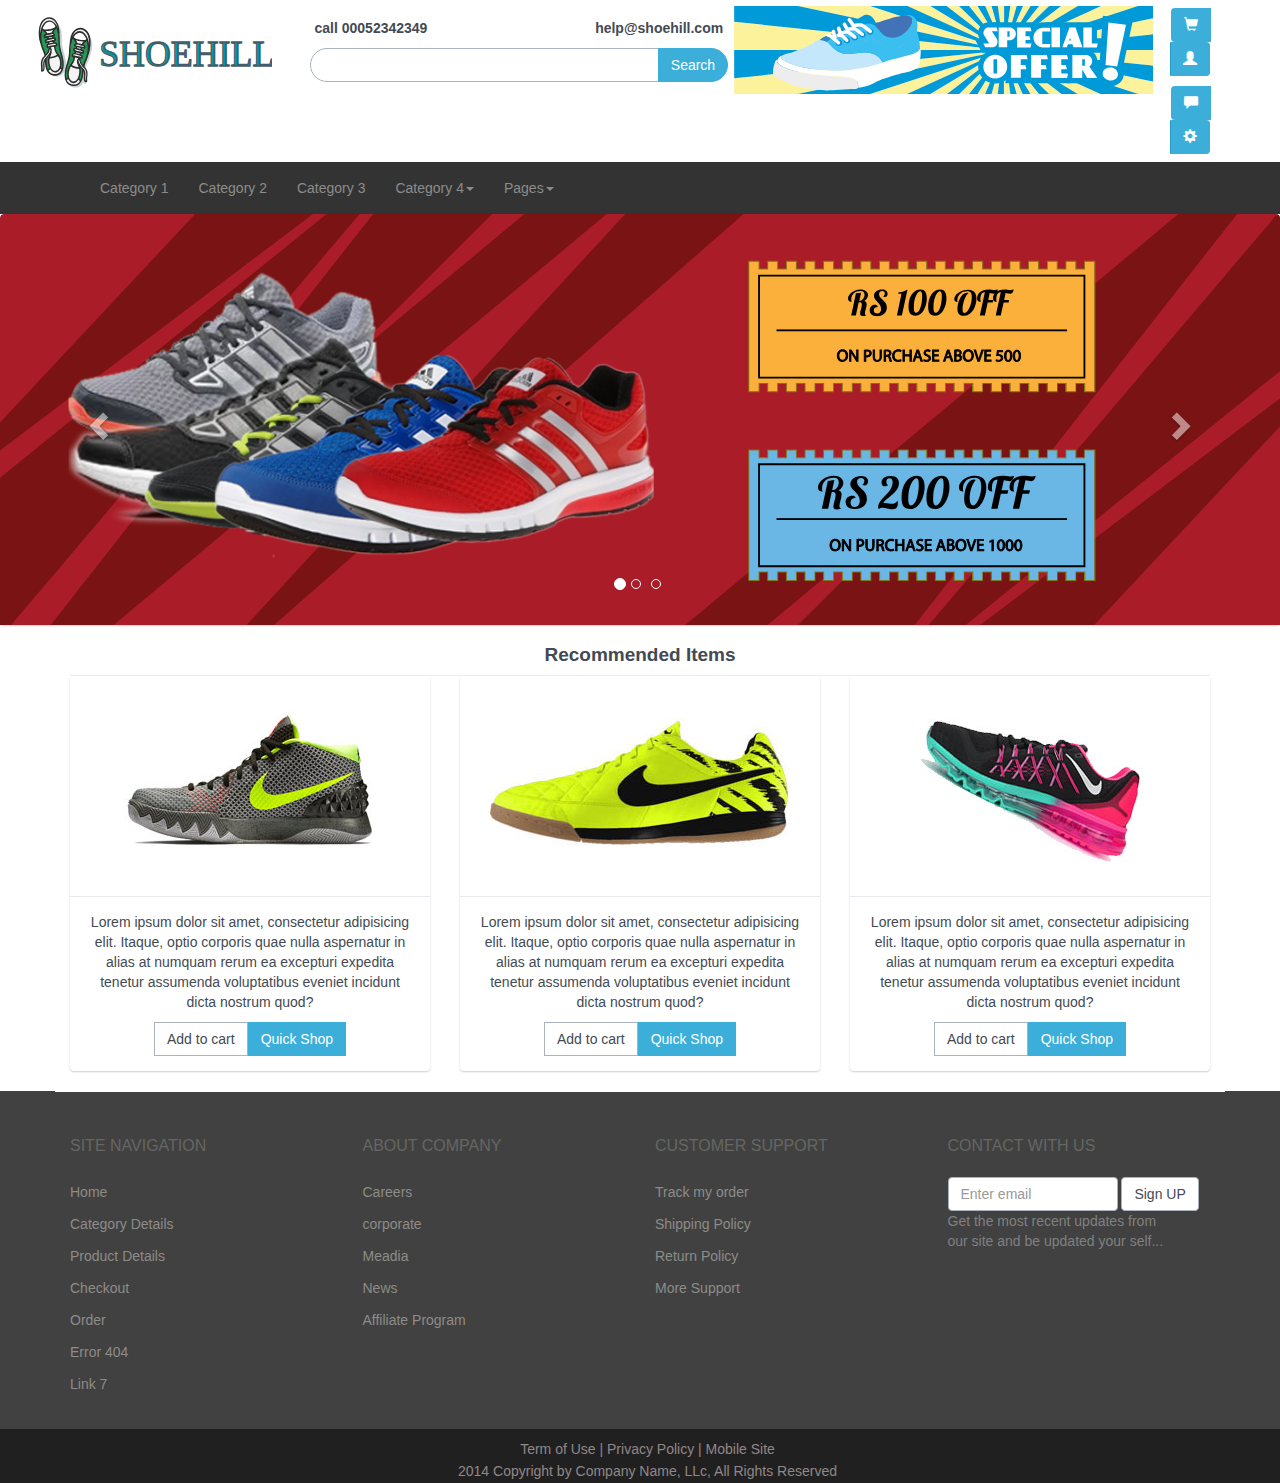
<file: index.html>
<!DOCTYPE html>
<html lang="en">

<head>

    <meta charset="utf-8">
    <meta http-equiv="X-UA-Compatible" content="IE=edge">
    <meta name="viewport" content="width=device-width, initial-scale=1">
    <meta name="description" content="">
    <meta name="author" content="">

    <title></title>

    <!-- Bootstrap Core CSS -->
    <link href="css/bootstrap.min.css" rel="stylesheet">

    <!-- Bootstrap Core CSS -->
    <link href="css/bootflat.css" rel="stylesheet">
    <link href="css/flexslider.css" rel="stylesheet">

    <!-- Custom CSS -->
    <link href="css/cninja.css" rel="stylesheet">

    <!-- Custom Fonts -->
    <link href="font-awesome/css/font-awesome.min.css" rel="stylesheet" type="text/css">
    

    <!-- HTML5 Shim and Respond.js IE8 support of HTML5 elements and media queries -->
    <!-- WARNING: Respond.js doesn't work if you view the page via file:// -->
    <!--[if lt IE 9]>
        <script src="https://oss.maxcdn.com/libs/html5shiv/3.7.0/html5shiv.js"></script>
        <script src="https://oss.maxcdn.com/libs/respond.js/1.4.2/respond.min.js"></script>
    <![endif]-->
    
        <!-- //FlexSlider-->

</head>

<body>

    <!-- Navigation -->
    <topnav>
        
            <div class="row topnav text-center">
                <div class="colu col-md-3 " >
                    <a class="brand-logo" href="index.html"><img src="img/logo.svg" style="width:250px;border-radius:3px;"></a>
                </div>

                <div class="colu col-md-4 text-center" style="padding-top:15px;">
                            <div class="container-fluid" style="margin:0 20px;">
                                <div class="row">
                                    <p class="pull-left"><b>call 00052342349</b></p>
                                    <p class="pull-right"><b>help@shoehill.com</b></span></p>
                                </div>
                            </div>
                    
                             <div class="input-group form-search text-center">
                             <input type="text" class="form-control search-query">
                             <span class="input-group-btn">
                             <button type="submit" class="btn btn-primary" data-type="last">Search</button>
                             </span>
                            </div>
                    
                </div>

                <div class="colu col-md-4">
                    <a class="brand-logo" href="index.html"><img src="img/offer.svg" ></a>
                </div>

                <div class="user col-md-1">


                    <div class="btn-group">
                  <button type="button" class="btn btn-primary"><i class="glyphicon glyphicon-shopping-cart"></i></button>
                  <button type="button" class="btn btn-primary"><i class="glyphicon glyphicon-user"></i></button>
                    </div>
                    <div class="btn-group">
                  <button type="button" class="btn btn-primary"><i class="glyphicon glyphicon-comment"></i></button>
                  <button type="button" class="btn btn-primary"><i class="glyphicon glyphicon-cog"></i></button>
                    </div>



                    <!-- <li class="dropdown">
                        <a href="#" class="dropdown-toggle" data-toggle="dropdown"><b class="user"></b>Hello User<b class="caret"></b></a>
                        <ul class="dropdown-menu">
                            <li>
                                <a href="portfolio-1-col.html">1 Subcategory 1</a>
                            </li>
                            <li>
                                <a href="portfolio-2-col.html">2 Subcategory 2</a>
                            </li>
                            <li>
                                <a href="portfolio-3-col.html">3 Subcategory 3</a>
                            </li>
                           
                        </ul>
                    </li> -->
                </div>

                
            </div>
      
    </topnav>
    <nav class="navbar navbar-inverse navbar" role="navigation">
        <div class="container">
            <!-- Brand and toggle get grouped for better mobile display -->
            <div class="navbar-header">
                <button type="button" class="navbar-toggle" data-toggle="collapse" data-target="#bs-example-navbar-collapse-1">
                    <span class="sr-only">Toggle navigation</span>
                    <span class="icon-bar"></span>
                    <span class="icon-bar"></span>
                    <span class="icon-bar"></span>
                </button>
                
            </div>
            <!-- Collect the nav links, forms, and other content for toggling -->
            <div class="collapse navbar-collapse" id="bs-example-navbar-collapse-1">
                <ul class="nav navbar-nav navbar-left">
                    <li>
                        <a href="about.html">Category 1</a>
                    </li>
                    <li>
                        <a href="services.html">Category 2</a>
                    </li>
                    <li>
                        <a href="contact.html">Category 3</a>
                    </li>
                    <li class="dropdown">
                        <a href="#" class="dropdown-toggle" data-toggle="dropdown">Category 4<b class="caret"></b></a>
                        <ul class="dropdown-menu">
                            <li>
                                <a href="portfolio-1-col.html">1 Subcategory 1</a>
                            </li>
                            <li>
                                <a href="portfolio-2-col.html">2 Subcategory 2</a>
                            </li>
                            <li>
                                <a href="portfolio-3-col.html">3 Subcategory 3</a>
                            </li>
                           
                        </ul>
                    </li>
                    <li class="dropdown">
                        <a href="#" class="dropdown-toggle" data-toggle="dropdown">Pages<b class="caret"></b></a>
                        <ul class="dropdown-menu">
                           
                                <li><a href="index.html">Home</a></li>
                                <li><a href="category.html">Category Details</a></li>
                                <li><a href="product.html">Product Details</a></li>
                                <li><a href="checkout.html">Checkout</a></li>
                                <li><a href="order.html">Order</a></li>
                                <li><a href="error.html">Error 404</a></li>
                                <li><a href="">Link 7</a></li>
                            
                        </ul>
                    </li>
                    
                </ul>
            </div>
            <!-- /.navbar-collapse -->
        </div>
        <!-- /.container -->
    </nav>

 
    <!-- Header Carousel -->
    <header id="myCarousel" class="carousel slide">
        <!-- Indicators -->
        

   <div class="jumbotron">
              <div id="carousel-example-generic" class="carousel slide" data-ride="carousel">
                <ol class="carousel-indicators">
                  <li data-target="#carousel-example-generic" data-slide-to="0" class="active"></li>
                  <li data-target="#carousel-example-generic" data-slide-to="1" class=""></li>
                  <li data-target="#carousel-example-generic" data-slide-to="2" class=""></li>
                </ol>
                <div class="carousel-inner">
                  <div class="item active">
                      


                                <div class="header-image">
                                <div class="profile-image" style="margin:auto;">
                                    <img src="img/hero1.svg" class="img-responsive"/>
                                    <img src="img/hero1.png" class="img-circle img-responsive img-on-top">
                                </div>
                                </div>



                  </div>
                  <div class="item"><img src="img/hero2.svg"></div>
                  <div class="item"><img src="img/hero3.svg"></div>
                </div>
                <a class="left carousel-control" href="#carousel-example-generic" data-slide="prev">
                  <span class="glyphicon glyphicon-chevron-left"></span>
                </a>
                <a class="right carousel-control" href="#carousel-example-generic" data-slide="next">
                  <span class="glyphicon glyphicon-chevron-right"></span>
                </a>
              </div>
              
            </div>

      
    </header>

    <!-- Page Content -->
    <div class="container text-center">

        <!-- Marketing Icons Section -->
        <div class="row page-header1 ">
            <div class="col-lg-12">
                <h4 class="page-header">
                   Recommended Items
                </h4>
            </div>
            <div class="col-md-4">
                <div class="panel panel-default">
                    <div class="panel-heading">
                        <img src="img/grid1.jpg ">
                    </div>
                    <div class="panel-body">
                        <p>Lorem ipsum dolor sit amet, consectetur adipisicing elit. Itaque, optio corporis quae nulla aspernatur in alias at numquam rerum ea excepturi expedita tenetur assumenda voluptatibus eveniet incidunt dicta nostrum quod?</p>
                        <a href="#" class="btn btn-default btn-shp">Add to cart</a><a href="#" class="btn btn-primary btn-shp">Quick Shop</a>
                    </div>
                </div>
            </div>
            <div class="col-md-4">
                <div class="panel panel-default">
                    <div class="panel-heading">
                         <img src="img/grid2.jpg ">
                    </div>
                    <div class="panel-body">
                        <p>Lorem ipsum dolor sit amet, consectetur adipisicing elit. Itaque, optio corporis quae nulla aspernatur in alias at numquam rerum ea excepturi expedita tenetur assumenda voluptatibus eveniet incidunt dicta nostrum quod?</p>
                        <a href="#" class="btn btn-default btn-shp">Add to cart</a><a href="#" class="btn btn-primary btn-shp">Quick Shop</a>
                    </div>
                </div>
            </div>
            <div class="col-md-4">
                <div class="panel panel-default">
                    <div class="panel-heading">
                         <img src="img/grid3.jpg ">
                    </div>
                    <div class="panel-body">
                        <p>Lorem ipsum dolor sit amet, consectetur adipisicing elit. Itaque, optio corporis quae nulla aspernatur in alias at numquam rerum ea excepturi expedita tenetur assumenda voluptatibus eveniet incidunt dicta nostrum quod?</p>
                        <a href="#" class="btn btn-default btn-shp">Add to cart</a><a href="#" class="btn btn-primary btn-shp">Quick Shop</a>
                    </div>
                </div>
            </div>
        </div>
        <!-- /.row -->

       </div>
    
         <!-- Footer -->
        <footer>
        <div class="footer-widget">
            <div class="container">
                <div class="row">
                    <div class="col-sm-3">
                        <div class="single-widget">
                            <h2>Site Navigation</h2>
                            <ul class="nav nav-pills nav-stacked">
                                <li><a href="index.html">Home</a></li>
                                <li><a href="category.html">Category Details</a></li>
                                <li><a href="product.html">Product Details</a></li>
                                <li><a href="checkout.html">Checkout</a></li>
                                <li><a href="order.html">Order</a></li>
                                <li><a href="error.html">Error 404</a></li>
                                <li><a href="">Link 7</a></li>
                            </ul>
                        </div>
                    </div>
                    <div class="col-sm-3">
                        <div class="single-widget">
                            <h2>About Company</h2>
                            <ul class="nav nav-pills nav-stacked">
                                <li><a href="">Careers</a></li>
                                <li><a href="">corporate</a></li>
                                <li><a href="">Meadia</a></li>
                                <li><a href="">News</a></li>
                                <li><a href="">Affiliate Program</a></li>
                            </ul>
                        </div>
                    </div>
                    <div class="col-sm-3">
                        <div class="single-widget">
                            <h2>Customer Support</h2>
                            <ul class="nav nav-pills nav-stacked">
                                <li><a href="">Track my order</a></li>
                                <li><a href="">Shipping Policy</a></li>
                                <li><a href="">Return Policy</a></li>
                                <li><a href="">More Support</a></li>
                            </ul>
                        </div>
                    </div>
                    
                    <div class="col-sm-3 ">
                        <div class="single-widget">
                            <h2>Contact With us</h2>
                            <form class="form-inline">
                            <div class="form-group">
                            <input type="email" class="form-control" id="email" placeholder="Enter email" style="width:170px;">
                                <button type="submit" class="btn btn-default">Sign UP</button>
                            </div>
                            
                                 <p style="color:grey;">Get the most recent updates from <br />our site and be updated your self...</p>
                            </form>
                        </div>
                    </div>
                   
                </div>
            </div>
        </div>
        
        <div class="footer-bottom">
            <div class="container text-center">
                <div class="row">
                    <p class="ftext">Term of Use | Privacy Policy | Mobile Site
                    <p class="ftext">2014 Copyright by Company Name, LLc, All Rights Reserved  </p>
                   
                </div>
            </div>
        </div>
        </footer>
        <!-- /Footer -->

    </div>
    <!-- /container -->

    <!-- jQuery -->
    <script src="js/jquery.js"></script>

    <!-- Bootstrap Core JavaScript -->
    <script src="js/bootstrap.min.js"></script>

    <!-- Script to Activate the Carousel -->
    <script>
    $('.carousel').carousel({
        interval: 5000 //changes the speed
    })
    </script>

</body>

</html>
</file>
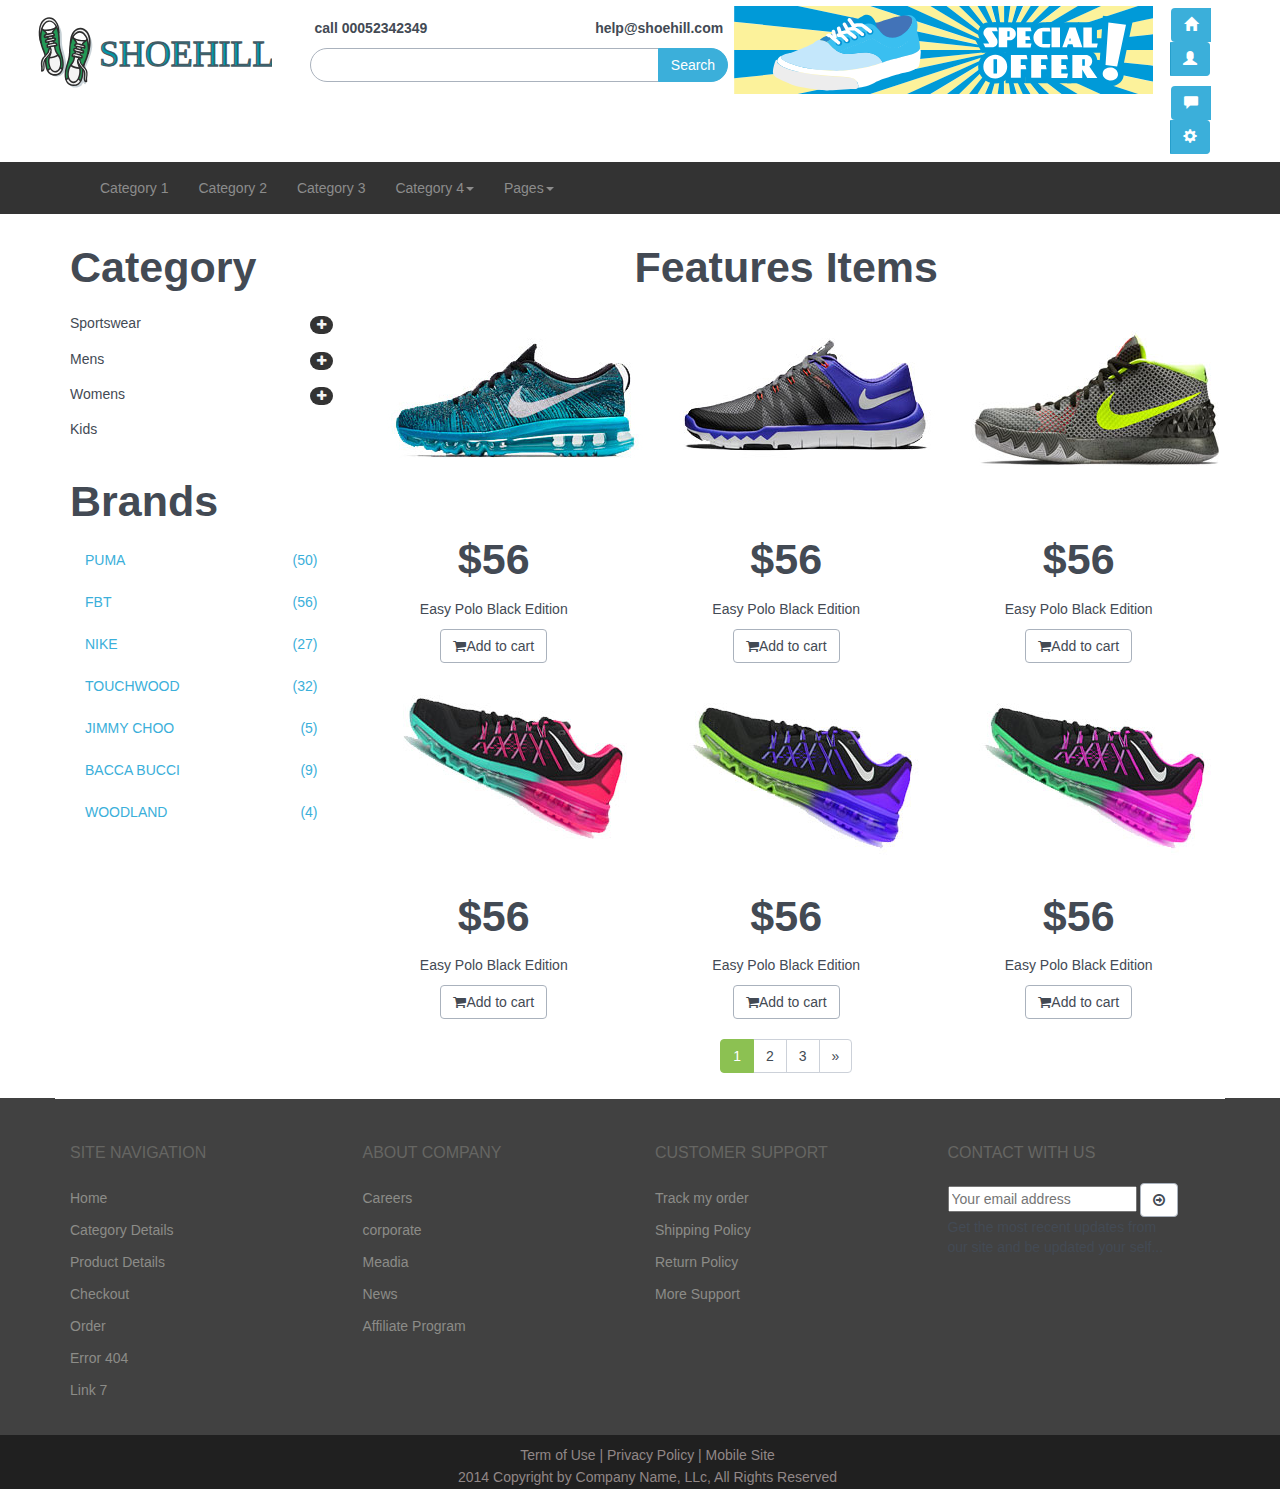
<file: category.html>
<!DOCTYPE html>
<html lang="en">

<head>

    <meta charset="utf-8">
    <meta http-equiv="X-UA-Compatible" content="IE=edge">
    <meta name="viewport" content="width=device-width, initial-scale=1">
    <meta name="description" content="">
    <meta name="author" content="">

    <title></title>

    <!-- Bootstrap Core CSS -->
    <link href="css/bootstrap.min.css" rel="stylesheet">

    <!-- Bootstrap Core CSS -->
    <link href="css/bootflat.css" rel="stylesheet">
    <link href="css/flexslider.css" rel="stylesheet">

    <!-- Custom CSS -->
    <link href="css/cninja.css" rel="stylesheet">

    <!-- Custom Fonts -->
    <link href="font-awesome/css/font-awesome.min.css" rel="stylesheet" type="text/css">
    

    <!-- HTML5 Shim and Respond.js IE8 support of HTML5 elements and media queries -->
    <!-- WARNING: Respond.js doesn't work if you view the page via file:// -->
    <!--[if lt IE 9]>
        <script src="https://oss.maxcdn.com/libs/html5shiv/3.7.0/html5shiv.js"></script>
        <script src="https://oss.maxcdn.com/libs/respond.js/1.4.2/respond.min.js"></script>
    <![endif]-->
    
        <!-- //FlexSlider-->

</head>

<body>

    <!-- Navigation -->
    <topnav>
        
            <div class="row topnav text-center">
                <div class="colu col-md-3 " >
                    <a class="brand-logo" href="index.html"><img src="img/logo.svg" style="width:250px;border-radius:3px;"></a>
                </div>

                <div class="colu col-md-4 text-center" style="padding-top:15px;">
                            <div class="container-fluid" style="margin:0 20px;">
                                <div class="row">
                                    <p class="pull-left"><b>call 00052342349</b></p>
                                    <p class="pull-right"><b>help@shoehill.com</b></span></p>
                                </div>
                            </div>
                    
                             <div class="input-group form-search text-center">
                             <input type="text" class="form-control search-query">
                             <span class="input-group-btn">
                             <button type="submit" class="btn btn-primary" data-type="last">Search</button>
                             </span>
                            </div>
                    
                </div>

                <div class="colu col-md-4">
                    <a class="brand-logo" href="index.html"><img src="img/offer.svg" ></a>
                </div>

                <div class="user col-md-1">


                    <div class="btn-group">
                  <button type="button" class="btn btn-primary"><i class="glyphicon glyphicon-home"></i></button>
                  <button type="button" class="btn btn-primary"><i class="glyphicon glyphicon-user"></i></button>
                    </div>
                    <div class="btn-group">
                  <button type="button" class="btn btn-primary"><i class="glyphicon glyphicon-comment"></i></button>
                  <button type="button" class="btn btn-primary"><i class="glyphicon glyphicon-cog"></i></button>
                    </div>



                    <!-- <li class="dropdown">
                        <a href="#" class="dropdown-toggle" data-toggle="dropdown"><b class="user"></b>Hello User<b class="caret"></b></a>
                        <ul class="dropdown-menu">
                            <li>
                                <a href="portfolio-1-col.html">1 Subcategory 1</a>
                            </li>
                            <li>
                                <a href="portfolio-2-col.html">2 Subcategory 2</a>
                            </li>
                            <li>
                                <a href="portfolio-3-col.html">3 Subcategory 3</a>
                            </li>
                           
                        </ul>
                    </li> -->
                </div>

                
            </div>
      
    </topnav>
    <nav class="navbar navbar-inverse navbar" role="navigation">
        <div class="container">
            <!-- Brand and toggle get grouped for better mobile display -->
            <div class="navbar-header">
                <button type="button" class="navbar-toggle" data-toggle="collapse" data-target="#bs-example-navbar-collapse-1">
                    <span class="sr-only">Toggle navigation</span>
                    <span class="icon-bar"></span>
                    <span class="icon-bar"></span>
                    <span class="icon-bar"></span>
                </button>
                
            </div>
            <!-- Collect the nav links, forms, and other content for toggling -->
            <div class="collapse navbar-collapse" id="bs-example-navbar-collapse-1">
                <ul class="nav navbar-nav navbar-left">
                    <li>
                        <a href="about.html">Category 1</a>
                    </li>
                    <li>
                        <a href="services.html">Category 2</a>
                    </li>
                    <li>
                        <a href="contact.html">Category 3</a>
                    </li>
                    <li class="dropdown">
                        <a href="#" class="dropdown-toggle" data-toggle="dropdown">Category 4<b class="caret"></b></a>
                        <ul class="dropdown-menu">
                            <li>
                                <a href="portfolio-1-col.html">1 Subcategory 1</a>
                            </li>
                            <li>
                                <a href="portfolio-2-col.html">2 Subcategory 2</a>
                            </li>
                            <li>
                                <a href="portfolio-3-col.html">3 Subcategory 3</a>
                            </li>
                           
                        </ul>
                    </li>
                    <li class="dropdown">
                        <a href="#" class="dropdown-toggle" data-toggle="dropdown">Pages<b class="caret"></b></a>
                        <ul class="dropdown-menu">
                           
                                <li><a href="index.html">Home</a></li>
                                <li><a href="category.html">Category Details</a></li>
                                <li><a href="product.html">Product Details</a></li>
                                <li><a href="checkout.html">Checkout</a></li>
                                <li><a href="order.html">Order</a></li>
                                <li><a href="error.html">Error 404</a></li>
                                <li><a href="">Link 7</a></li>
                            
                        </ul>
                    </li>
                    
                </ul>
            </div>
            <!-- /.navbar-collapse -->
        </div>
        <!-- /.container -->
    </nav>

<!-- content -->

<section>
        <div class="container">
            <div class="row">
                <div class="col-sm-3">
                    <div class="left-sidebar">
                        <h2>Category</h2>
                        <div class="panel-group category-products" id="accordian"><!--category-productsr-->
                            <div class="panel panel-default">
                                <div class="panel-heading">
                                    <h4 class="panel-title">
                                        <a data-toggle="collapse" data-parent="#accordian" href="#sportswear">
                                            <span class="badge pull-right"><i class="fa fa-plus"></i></span>
                                            Sportswear
                                        </a>
                                    </h4>
                                </div>
                                <div id="sportswear" class="panel-collapse collapse">
                                    <div class="panel-body">
                                        <ul>
                                            <li><a href="">Nike </a></li>
                                            <li><a href="">Under Armour </a></li>
                                            <li><a href="">Adidas </a></li>
                                            <li><a href="">Puma</a></li>
                                            <li><a href="">ASICS </a></li>
                                        </ul>
                                    </div>
                                </div>
                            </div>
                            <div class="panel panel-default">
                                <div class="panel-heading">
                                    <h4 class="panel-title">
                                        <a data-toggle="collapse" data-parent="#accordian" href="#mens">
                                            <span class="badge pull-right"><i class="fa fa-plus"></i></span>
                                            Mens
                                        </a>
                                    </h4>
                                </div>
                                <div id="mens" class="panel-collapse collapse">
                                    <div class="panel-body">
                                        <ul>
                                            <li><a href="">Fendi</a></li>
                                            <li><a href="">Guess</a></li>
                                            <li><a href="">Valentino</a></li>
                                            <li><a href="">Dior</a></li>
                                            <li><a href="">Versace</a></li>
                                            <li><a href="">Armani</a></li>
                                            <li><a href="">Prada</a></li>
                                            <li><a href="">Dolce and Gabbana</a></li>
                                            <li><a href="">Chanel</a></li>
                                            <li><a href="">Gucci</a></li>
                                        </ul>
                                    </div>
                                </div>
                            </div>
                            
                            <div class="panel panel-default">
                                <div class="panel-heading">
                                    <h4 class="panel-title">
                                        <a data-toggle="collapse" data-parent="#accordian" href="#womens">
                                            <span class="badge pull-right"><i class="fa fa-plus"></i></span>
                                            Womens
                                        </a>
                                    </h4>
                                </div>
                                <div id="womens" class="panel-collapse collapse">
                                    <div class="panel-body">
                                        <ul>
                                            <li><a href="">Fendi</a></li>
                                            <li><a href="">Guess</a></li>
                                            <li><a href="">Valentino</a></li>
                                            <li><a href="">Dior</a></li>
                                            <li><a href="">Versace</a></li>
                                        </ul>
                                    </div>
                                </div>
                            </div>
                            <div class="panel panel-default">
                                <div class="panel-heading">
                                    <h4 class="panel-title"><a href="#">Kids</a></h4>
                                </div>
                            </div>
                    
                        </div><!--/category-productsr-->
                    
                        <div class="brands_products"><!--brands_products-->
                            <h2>Brands</h2>
                            <div class="brands-name">
                                <ul class="nav nav-pills nav-stacked">
                                    
                                    
                                    
                                    
                                    <li><a href=""> <span class="pull-right">(50)</span>PUMA</a></li>
                                    <li><a href=""> <span class="pull-right">(56)</span>FBT</a></li>
                                    <li><a href=""> <span class="pull-right">(27)</span>NIKE</a></li>
                                    <li><a href=""> <span class="pull-right">(32)</span>TOUCHWOOD</a></li>
                                    <li><a href=""> <span class="pull-right">(5)</span>JIMMY CHOO</a></li>
                                    <li><a href=""> <span class="pull-right">(9)</span>BACCA BUCCI</a></li>
                                    <li><a href=""> <span class="pull-right">(4)</span>WOODLAND</a></li>
                                </ul>
                            </div>
                        </div><!--/brands_products-->
                        
                       
                        
                    </div>
                </div>
                
                <div class="col-sm-9 padding-right text-center">
                    <div class="features_items"><!--features_items-->
                        <h2 class="title text-center">Features Items</h2>

                    <div class="row">
                        <div class="col-sm-4">
                            <div class="product-image-wrapper">
                                <div class="single-products">
                                    <div class="productinfo text-center">
                                        <img src="img/grid10.jpg" alt="" />
                                        <h2>$56</h2>
                                        <p>Easy Polo Black Edition</p>
                                        <a href="#" class="btn btn-default add-to-cart"><i class="fa fa-shopping-cart"></i>Add to cart</a>
                                    </div>
                                </div>
                               
                            </div>
                        </div>


                        <div class="col-sm-4">
                            <div class="product-image-wrapper">
                                <div class="single-products">
                                    <div class="productinfo text-center">
                                        <img src="img/grid9.jpg" alt="" />
                                        <h2>$56</h2>
                                        <p>Easy Polo Black Edition</p>
                                        <a href="#" class="btn btn-default add-to-cart"><i class="fa fa-shopping-cart"></i>Add to cart</a>
                                    </div>
                                </div>
                             </div>
                        </div>


                         <div class="col-sm-4">
                            <div class="product-image-wrapper">
                                <div class="single-products">
                                    <div class="productinfo text-center">
                                        <img src="img/grid1.jpg" alt="" />
                                        <h2>$56</h2>
                                        <p>Easy Polo Black Edition</p>
                                        <a href="#" class="btn btn-default add-to-cart"><i class="fa fa-shopping-cart"></i>Add to cart</a>
                                    </div>
                                  
                                </div>
                             
                            </div>
                        </div>
                       
                    </div>
                    <div class="row">
                        <div class="col-sm-4">
                            <div class="product-image-wrapper">
                                <div class="single-products">
                                    <div class="productinfo text-center">
                                        <img src="img/grid3.jpg" alt="" />
                                        <h2>$56</h2>
                                        <p>Easy Polo Black Edition</p>
                                        <a href="#" class="btn btn-default add-to-cart"><i class="fa fa-shopping-cart"></i>Add to cart</a>
                                    </div>
                                </div>
                               
                            </div>
                        </div>


                        <div class="col-sm-4">
                            <div class="product-image-wrapper">
                                <div class="single-products">
                                    <div class="productinfo text-center">
                                        <img src="img/grid4.jpg" alt="" />
                                        <h2>$56</h2>
                                        <p>Easy Polo Black Edition</p>
                                        <a href="#" class="btn btn-default add-to-cart"><i class="fa fa-shopping-cart"></i>Add to cart</a>
                                    </div>
                                </div>
                             </div>
                        </div>


                         <div class="col-sm-4">
                            <div class="product-image-wrapper">
                                <div class="single-products">
                                    <div class="productinfo text-center">
                                        <img src="img/grid5.jpg" alt="" />
                                        <h2>$56</h2>
                                        <p>Easy Polo Black Edition</p>
                                        <a href="#" class="btn btn-default add-to-cart"><i class="fa fa-shopping-cart"></i>Add to cart</a>
                                    </div>
                                  
                                </div>
                             
                            </div>
                        </div>
                       
                        
                    </div>   
                        
                        <ul class="pagination">
                            <li class="active"><a href="">1</a></li>
                            <li><a href="">2</a></li>
                            <li><a href="">3</a></li>
                            <li><a href="">&raquo;</a></li>
                        </ul>
                    </div><!--features_items-->
                </div>
            </div>
        </div>
    </section>
       

        <!-- Footer -->
       <footer>
        <div class="footer-widget">
            <div class="container">
                <div class="row">
                    <div class="col-sm-3">
                        <div class="single-widget">
                            <h2>Site Navigation</h2>
                            <ul class="nav nav-pills nav-stacked">
                                <li><a href="index.html">Home</a></li>
                                <li><a href="category.html">Category Details</a></li>
                                <li><a href="product.html">Product Details</a></li>
                                <li><a href="checkout.html">Checkout</a></li>
                                <li><a href="order.html">Order</a></li>
                                <li><a href="error.html">Error 404</a></li>
                                <li><a href="">Link 7</a></li>
                            </ul>
                        </div>
                    </div>
                    <div class="col-sm-3">
                        <div class="single-widget">
                            <h2>About Company</h2>
                            <ul class="nav nav-pills nav-stacked">
                                <li><a href="">Careers</a></li>
                                <li><a href="">corporate</a></li>
                                <li><a href="">Meadia</a></li>
                                <li><a href="">News</a></li>
                                <li><a href="">Affiliate Program</a></li>
                            </ul>
                        </div>
                    </div>
                    <div class="col-sm-3">
                        <div class="single-widget">
                            <h2>Customer Support</h2>
                            <ul class="nav nav-pills nav-stacked">
                                <li><a href="">Track my order</a></li>
                                <li><a href="">Shipping Policy</a></li>
                                <li><a href="">Return Policy</a></li>
                                <li><a href="">More Support</a></li>
                            </ul>
                        </div>
                    </div>
                    
                    <div class="col-sm-3 ">
                        <div class="single-widget">
                            <h2>Contact With us</h2>
                            <form action="#" class="searchform">
                                <input type="text" placeholder="Your email address" />
                                <button type="submit" class="btn btn-default"><i class="fa fa-arrow-circle-o-right"></i></button>
                                <p>Get the most recent updates from <br />our site and be updated your self...</p>
                            </form>
                        </div>
                    </div>
                    
                </div>
            </div>
        </div>
        
        <div class="footer-bottom">
            <div class="container text-center">
                <div class="row">
                    <p class="ftext">Term of Use | Privacy Policy | Mobile Site
                    <p class="ftext">2014 Copyright by Company Name, LLc, All Rights Reserved  </p>
                   
                </div>
            </div>
        </div>
        </footer>
        <!-- /Footer -->

    </div>
    <!-- /container -->

    <!-- jQuery -->
    <script src="js/jquery.js"></script>

    <!-- Bootstrap Core JavaScript -->
    <script src="js/bootstrap.min.js"></script>

    <!-- Script to Activate the Carousel -->
    <script>
    $('.carousel').carousel({
        interval: 5000 //changes the speed
    })
    </script>

</body>

</html>
</file>
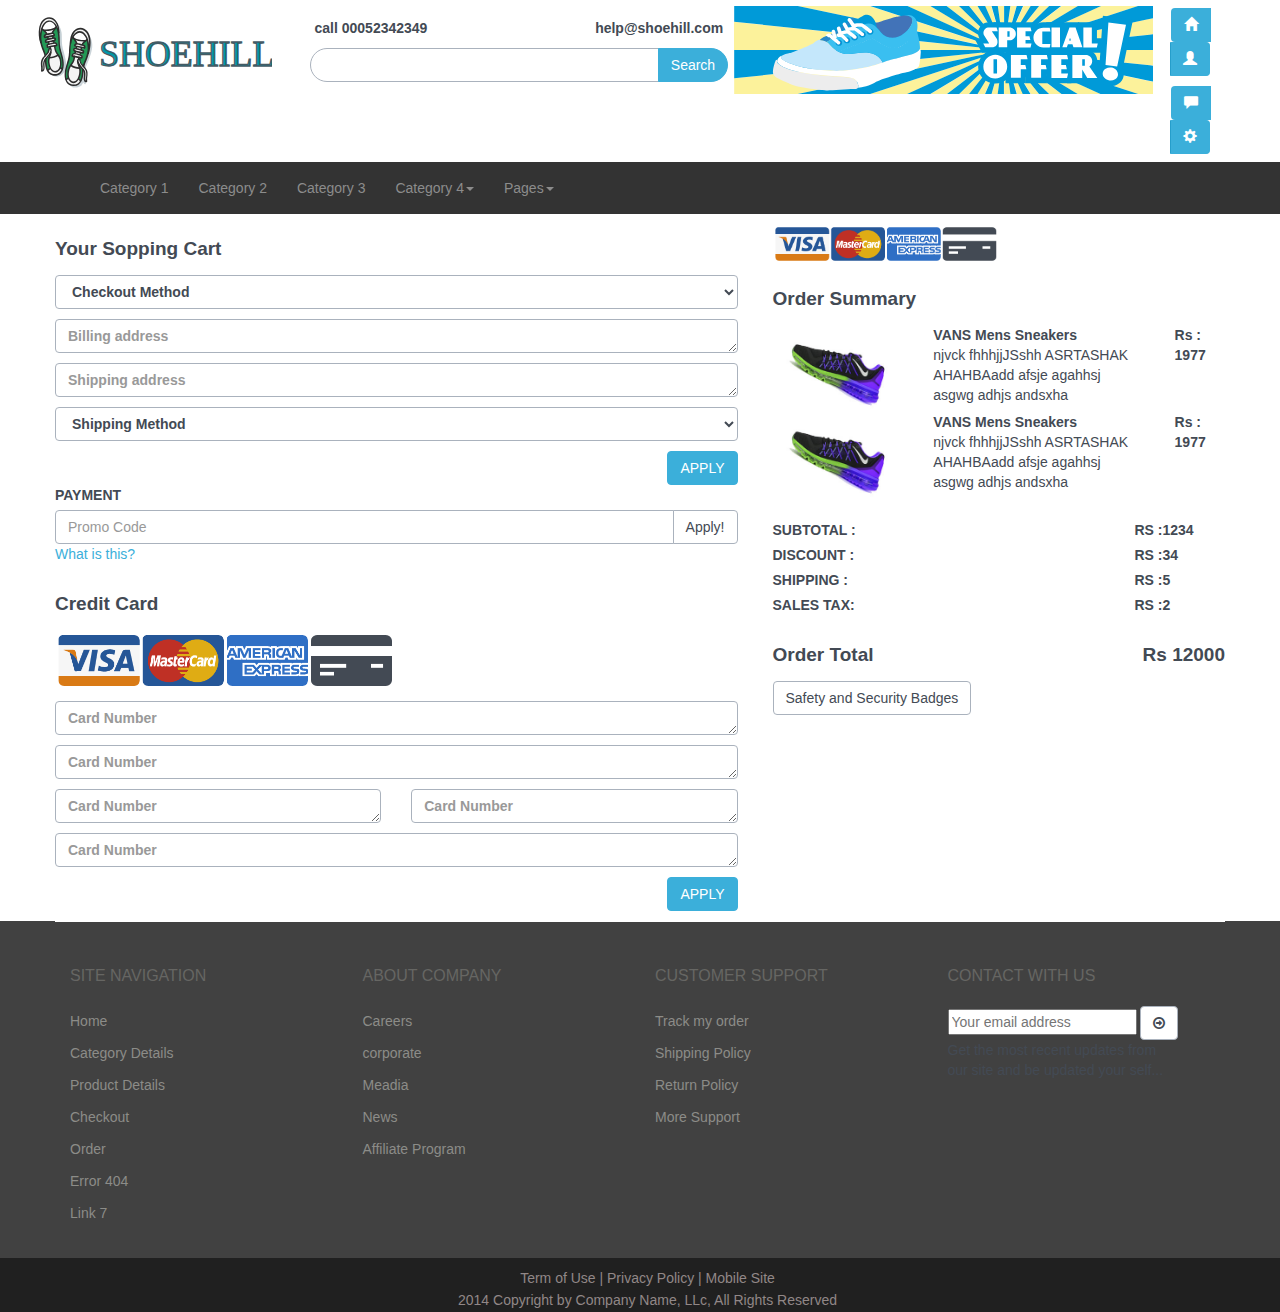
<file: checkout.html>
<!DOCTYPE html>
<html lang="en">

<head>

    <meta charset="utf-8">
    <meta http-equiv="X-UA-Compatible" content="IE=edge">
    <meta name="viewport" content="width=device-width, initial-scale=1">
    <meta name="description" content="">
    <meta name="author" content="">

    <title></title>

    <!-- Bootstrap Core CSS -->
    <link href="css/bootstrap.min.css" rel="stylesheet">

    <!-- Bootstrap Core CSS -->
    <link href="css/bootflat.css" rel="stylesheet">
    <link href="css/flexslider.css" rel="stylesheet">

    <!-- Custom CSS -->
    <link href="css/cninja.css" rel="stylesheet">

    <!-- Custom Fonts -->
    <link href="font-awesome/css/font-awesome.min.css" rel="stylesheet" type="text/css">
    

    <!-- HTML5 Shim and Respond.js IE8 support of HTML5 elements and media queries -->
    <!-- WARNING: Respond.js doesn't work if you view the page via file:// -->
    <!--[if lt IE 9]>
        <script src="https://oss.maxcdn.com/libs/html5shiv/3.7.0/html5shiv.js"></script>
        <script src="https://oss.maxcdn.com/libs/respond.js/1.4.2/respond.min.js"></script>
    <![endif]-->
    
        <!-- //FlexSlider-->

</head>

<body>

    <!-- Navigation -->
    <topnav>
        
            <div class="row topnav text-center">
                <div class="colu col-md-3 " >
                    <a class="brand-logo" href="index.html"><img src="img/logo.svg" style="width:250px;border-radius:3px;"></a>
                </div>

                <div class="colu col-md-4 text-center" style="padding-top:15px;">
                            <div class="container-fluid" style="margin:0 20px;">
                                <div class="row">
                                    <p class="pull-left"><b>call 00052342349</b></p>
                                    <p class="pull-right"><b>help@shoehill.com</b></span></p>
                                </div>
                            </div>
                    
                             <div class="input-group form-search text-center">
                             <input type="text" class="form-control search-query">
                             <span class="input-group-btn">
                             <button type="submit" class="btn btn-primary" data-type="last">Search</button>
                             </span>
                            </div>
                    
                </div>

                <div class="colu col-md-4">
                    <a class="brand-logo" href="index.html"><img src="img/offer.svg" ></a>
                </div>

                <div class="user col-md-1">


                    <div class="btn-group">
                  <button type="button" class="btn btn-primary"><i class="glyphicon glyphicon-home"></i></button>
                  <button type="button" class="btn btn-primary"><i class="glyphicon glyphicon-user"></i></button>
                    </div>
                    <div class="btn-group">
                  <button type="button" class="btn btn-primary"><i class="glyphicon glyphicon-comment"></i></button>
                  <button type="button" class="btn btn-primary"><i class="glyphicon glyphicon-cog"></i></button>
                    </div>



                    <!-- <li class="dropdown">
                        <a href="#" class="dropdown-toggle" data-toggle="dropdown"><b class="user"></b>Hello User<b class="caret"></b></a>
                        <ul class="dropdown-menu">
                            <li>
                                <a href="portfolio-1-col.html">1 Subcategory 1</a>
                            </li>
                            <li>
                                <a href="portfolio-2-col.html">2 Subcategory 2</a>
                            </li>
                            <li>
                                <a href="portfolio-3-col.html">3 Subcategory 3</a>
                            </li>
                           
                        </ul>
                    </li> -->
                </div>

                
            </div>
      
    </topnav>
    <nav class="navbar navbar-inverse navbar" role="navigation">
        <div class="container">
            <!-- Brand and toggle get grouped for better mobile display -->
            <div class="navbar-header">
                <button type="button" class="navbar-toggle" data-toggle="collapse" data-target="#bs-example-navbar-collapse-1">
                    <span class="sr-only">Toggle navigation</span>
                    <span class="icon-bar"></span>
                    <span class="icon-bar"></span>
                    <span class="icon-bar"></span>
                </button>
                
            </div>
            <!-- Collect the nav links, forms, and other content for toggling -->
            <div class="collapse navbar-collapse" id="bs-example-navbar-collapse-1">
                <ul class="nav navbar-nav navbar-left">
                    <li>
                        <a href="about.html">Category 1</a>
                    </li>
                    <li>
                        <a href="services.html">Category 2</a>
                    </li>
                    <li>
                        <a href="contact.html">Category 3</a>
                    </li>
                    <li class="dropdown">
                        <a href="#" class="dropdown-toggle" data-toggle="dropdown">Category 4<b class="caret"></b></a>
                        <ul class="dropdown-menu">
                            <li>
                                <a href="portfolio-1-col.html">1 Subcategory 1</a>
                            </li>
                            <li>
                                <a href="portfolio-2-col.html">2 Subcategory 2</a>
                            </li>
                            <li>
                                <a href="portfolio-3-col.html">3 Subcategory 3</a>
                            </li>
                           
                        </ul>
                    </li>
                    <li class="dropdown">
                        <a href="#" class="dropdown-toggle" data-toggle="dropdown">Pages<b class="caret"></b></a>
                        <ul class="dropdown-menu">
                           
                                <li><a href="index.html">Home</a></li>
                                <li><a href="category.html">Category Details</a></li>
                                <li><a href="product.html">Product Details</a></li>
                                <li><a href="checkout.html">Checkout</a></li>
                                <li><a href="order.html">Order</a></li>
                                <li><a href="error..html">Error 404</a></li>
                                <li><a href="">Link 7</a></li>
                            
                        </ul>
                    </li>
                    
                </ul>
            </div>
            <!-- /.navbar-collapse -->
        </div>
        <!-- /.container -->
    </nav>


<!-- Page Content -->



<!-- Main conainer -->
<div class="container main">
    <div class="row">
<!-- left container -->
        <div class="col-sm-7 ">
            <!-- shopping-cart row starts -->
                            <div class="row">
                                <div class="form-group ">
                                    <h4>Your Sopping Cart<h4>
                                  
                                   
                                    <p> 
                                    <select class="select form-control" id="select" name="select">
                                    <option>Checkout Method</option>
                                    <option value="First Choice">First Choice</option>
                                    <option value="Second Choice">Second Choice</option>
                                    <option value="Third Choice">Third Choice </option>
                                    </select>
                                    </p>
                                   
                                   <p> <textarea class="form-control" cols="40" id="textarea" name="textarea" rows="1" placeholder="Billing address"></textarea>
                                   </p>
                                   <p> <textarea class="form-control" cols="40" id="textarea1" name="textarea1" rows="1" placeholder="Shipping address"></textarea></p>
                                    
                                    
                                    <p>
                                    <select class="select form-control" id="select1" name="select1">
                                    <option>Shipping Method</option>
                                    <option value="First Choice"> First Choice</option>
                                    <option value="Second Choice">Second Choice</option>
                                    <option value="Third Choice">Third Choice</option>
                                    </select>
                                    </p>

                                    <button class="btn btn-primary pull-right " name="submit" type="supply">APPLY</button>

                                                   


                                </div> <!-- form group end -->
                             </div>
                <!-- end of the shopping-cart row -->


            <!-- payment row starts -->
                    <div class="row">
                     <form method="post">    
                                <div class ="form-group">
                                    <label>PAYMENT</label>      
                                    <div class="input-group">
                                       <input type="text" class="form-control" placeholder="Promo Code">
                                       <span class="input-group-btn">
                                        <button class="btn btn-default" type="button">Apply!</button>
                                       </span>
                                    </div>
                                    <a href="">What is this?</a>
                                    
                                 </div>   
                    </form>
                    </div>
                 <!-- payment row ends -->     
                 <!-- credit card row starts -->
                            <div class="row">
                                <div class="form-group ">
                                    <h4>Credit Card<h4>
                                  
                                    <p><img src="img/credit-card-logos.png" class="image img-responsive checkout-img" style="width:50%;" /></p>
                                    <p> <textarea class="form-control" cols="40" id="textarea" name="textarea" rows="1" placeholder="Card Number"></textarea></p>
                                   
                                   <p> <textarea class="form-control" cols="40" id="textarea" name="textarea" rows="1" placeholder="Card Number"></textarea></p>
                                   <p>  <div class="row">
                                   
                                        <div class="col-sm-6">
                                            <textarea class="form-control" cols="40" id="textarea" name="textarea" rows="1" placeholder="Card Number"></textarea>
                                        </div>
                                        <div class="col-sm-6">
                                            <textarea class="form-control" cols="40" id="textarea" name="textarea" rows="1" placeholder="Card Number"></textarea>
                                        </div>
                                        
                                    </div></p>
                                    
                                    
                                    <p> <textarea class="form-control" cols="40" id="textarea" name="textarea" rows="1" placeholder="Card Number"></textarea></p>
                                    <button class="btn btn-primary pull-right " name="submit" type="supply">APPLY</button>

                                </div> <!-- form group end -->
                             </div>
                <!-- end of the credit card row -->
        </div>
<!-- right contanier -->
        <div class="col-sm-5" style="padding-left:50px">

            <div class="row row1 text-center">
                <p><img src="img/credit-card-logos.png" class="image img-responsive checkout-img" style="width:50%;" /></p>
            </div>

            <div class="row row2">
                <h4>Order Summary</h4>

                    <div class="row inner1">
                        <div class="col-sm-4"><img src="img/grid4.jpg" class="image img-responsive "  /></div>
                        <div class="col-sm-6">
                             <b>VANS Mens Sneakers</b><br>
                             njvck fhhhjjJSshh  ASRTASHAK AHAHBAadd  afsje agahhsj  asgwg adhjs andsxha  
                        </div>
                        <div class="col-sm-2">
                            <b> Rs : 1977</b>
                        </div>

                    </div>

                    <div class="row inner2">
                        <div class="col-sm-4"><img src="img/grid4.jpg" class="image img-responsive "  /></div>
                        <div class="col-sm-6">

                             <b>VANS Mens Sneakers</b><br>
                             njvck fhhhjjJSshh  ASRTASHAK AHAHBAadd  afsje agahhsj  asgwg adhjs andsxha  

                        </div>
                        <div class="col-sm-2">
                            <b> Rs : 1977</b>
                        </div>

                    </div>
<br>
                    <div class="row stotal">
                        <p class="pull-right">
                            
                        <div class="col-sm-3">
                                    <label>SUBTOTAL :</label> <br>
                                    <label>DISCOUNT :</label> <br>
                                    <label>SHIPPING  :</label> <br>
                                    <label>SALES TAX:</label> 
                            </div>
                            
                            <div class="col-sm-3 pull-right">   
                                 <label>RS  :1234</label> <br>
                                 <label>RS  :34</label> <br>
                                 <label>RS  :5</label><br> 
                                 <label>RS  :2</label> 
                            </div>
                        </p>
                    </div>
                    <div class="" ="row ototal">
                         <p >
                         <h4 class="pull-left">Order Total</h4>
                         <h4 class="pull-right">Rs 12000</h4>
                         </p>
                    </div>
            </div>

            <div class="row row3">
                <span><button class="btn btn-default" type="button">Safety and Security Badges</button></span>
            </div>
        </div>
    </div>
</div>
<!-- /Main conainer -->




<!-- /Page Content -->
   
        
        <!-- Footer -->
             <footer>
        <div class="footer-widget">
            <div class="container">
                <div class="row">
                    <div class="col-sm-3">
                        <div class="single-widget">
                            <h2>Site Navigation</h2>
                            <ul class="nav nav-pills nav-stacked">
                                <li><a href="index.html">Home</a></li>
                                <li><a href="category.html">Category Details</a></li>
                                <li><a href="product.html">Product Details</a></li>
                                <li><a href="checkout.html">Checkout</a></li>
                                <li><a href="order.html">Order</a></li>
                                <li><a href="error..html">Error 404</a></li>
                                <li><a href="">Link 7</a></li>
                            </ul>
                        </div>
                    </div>
                    <div class="col-sm-3">
                        <div class="single-widget">
                            <h2>About Company</h2>
                            <ul class="nav nav-pills nav-stacked">
                                <li><a href="">Careers</a></li>
                                <li><a href="">corporate</a></li>
                                <li><a href="">Meadia</a></li>
                                <li><a href="">News</a></li>
                                <li><a href="">Affiliate Program</a></li>
                            </ul>
                        </div>
                    </div>
                    <div class="col-sm-3">
                        <div class="single-widget">
                            <h2>Customer Support</h2>
                            <ul class="nav nav-pills nav-stacked">
                                <li><a href="">Track my order</a></li>
                                <li><a href="">Shipping Policy</a></li>
                                <li><a href="">Return Policy</a></li>
                                <li><a href="">More Support</a></li>
                            </ul>
                        </div>
                    </div>
                    
                    <div class="col-sm-3 ">
                        <div class="single-widget">
                            <h2>Contact With us</h2>
                            <form action="#" class="searchform">
                                <input type="text" placeholder="Your email address" />
                                <button type="submit" class="btn btn-default"><i class="fa fa-arrow-circle-o-right"></i></button>
                                <p>Get the most recent updates from <br />our site and be updated your self...</p>
                            </form>
                        </div>
                    </div>
                    
                </div>
            </div>
        </div>
        
        <div class="footer-bottom">
            <div class="container text-center">
                <div class="row">
                    <p class="ftext">Term of Use | Privacy Policy | Mobile Site
                    <p class="ftext">2014 Copyright by Company Name, LLc, All Rights Reserved  </p>
                   
                </div>
            </div>
        </div>
        </footer>
        <!-- /Footer -->

    </div>
    <!-- /container -->

    <!-- jQuery -->
    <script src="js/jquery.js"></script>

    <!-- Bootstrap Core JavaScript -->
    <script src="js/bootstrap.min.js"></script>

    <!-- Script to Activate the Carousel -->
    <script>
    $('.carousel').carousel({
        interval: 5000 //changes the speed
    })
    </script>

</body>

</html>
</file>
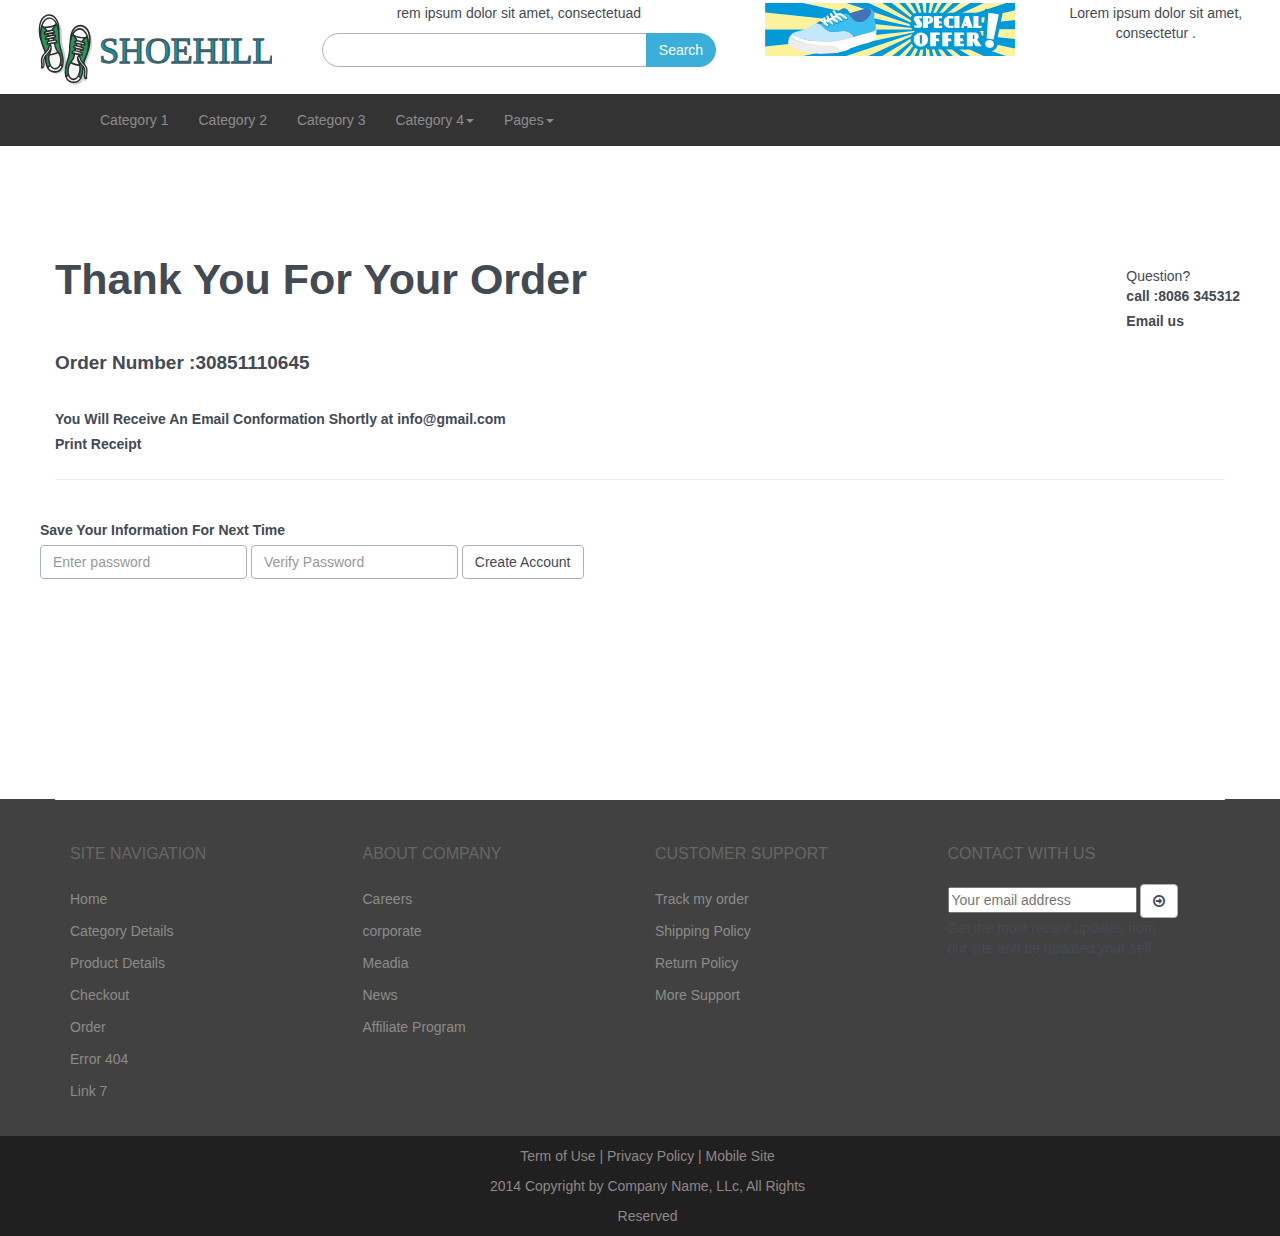
<file: order.html>
<!DOCTYPE html>
<html lang="en">

<head>

    <meta charset="utf-8">
    <meta http-equiv="X-UA-Compatible" content="IE=edge">
    <meta name="viewport" content="width=device-width, initial-scale=1">
    <meta name="description" content="">
    <meta name="author" content="">

    <title></title>

    <!-- Bootstrap Core CSS -->
    <link href="css/bootstrap.min.css" rel="stylesheet">

    <!-- Bootstrap Core CSS -->
    <link href="css/bootflat.css" rel="stylesheet">
    <link href="css/flexslider.css" rel="stylesheet">

    <!-- Custom CSS -->
    <link href="css/cninja.css" rel="stylesheet">

    <!-- Custom Fonts -->
    <link href="font-awesome/css/font-awesome.min.css" rel="stylesheet" type="text/css">
    

    <!-- HTML5 Shim and Respond.js IE8 support of HTML5 elements and media queries -->
    <!-- WARNING: Respond.js doesn't work if you view the page via file:// -->
    <!--[if lt IE 9]>
        <script src="https://oss.maxcdn.com/libs/html5shiv/3.7.0/html5shiv.js"></script>
        <script src="https://oss.maxcdn.com/libs/respond.js/1.4.2/respond.min.js"></script>
    <![endif]-->
    
        <!-- //FlexSlider-->

</head>

<body>

    <!-- Navigation -->

        
            <div class="row topnav text-center">
                <div class="col-md-3">
                    <a class="brand-logo" href="index.html"><img src="img/logo.svg" style="width:250px;"></a>
                </div>

                <div class="col-md-4 text-center">
                    <p>rem ipsum dolor sit amet, consectetuad</p>
                    
                             <div class="input-group form-search text-center">
                             <input type="text" class="form-control search-query">
                             <span class="input-group-btn">
                             <button type="submit" class="btn btn-primary" data-type="last">Search</button>
                             </span>
                            </div>
                    
                </div>

                <div class="col-md-3">
                    <p> <a class="brand-logo" href="index.html"><img src="img/offer.svg" style="width:250px;"></a></p>
                </div>

                <div class="col-md-2">
                    <p>Lorem ipsum dolor sit amet, consectetur .</p>
                </div>

                
            </div>
      

    <nav class="navbar navbar-inverse navbar" role="navigation">
        <div class="container">
            <!-- Brand and toggle get grouped for better mobile display -->
            <div class="navbar-header">
                <button type="button" class="navbar-toggle" data-toggle="collapse" data-target="#bs-example-navbar-collapse-1">
                    <span class="sr-only">Toggle navigation</span>
                    <span class="icon-bar"></span>
                    <span class="icon-bar"></span>
                    <span class="icon-bar"></span>
                </button>
                
            </div>
            <!-- Collect the nav links, forms, and other content for toggling -->
            <div class="collapse navbar-collapse" id="bs-example-navbar-collapse-1">
                <ul class="nav navbar-nav navbar-left">
                    <li>
                        <a href="about.html">Category 1</a>
                    </li>
                    <li>
                        <a href="services.html">Category 2</a>
                    </li>
                    <li>
                        <a href="contact.html">Category 3</a>
                    </li>
                    <li class="dropdown">
                        <a href="#" class="dropdown-toggle" data-toggle="dropdown">Category 4<b class="caret"></b></a>
                        <ul class="dropdown-menu">
                            <li>
                                <a href="portfolio-1-col.html">1 Subcategory 1</a>
                            </li>
                            <li>
                                <a href="portfolio-2-col.html">2 Subcategory 2</a>
                            </li>
                            <li>
                                <a href="portfolio-3-col.html">3 Subcategory 3</a>
                            </li>
                           
                        </ul>
                    </li>
                    <li class="dropdown">
                        <a href="#" class="dropdown-toggle" data-toggle="dropdown">Pages<b class="caret"></b></a>
                        <ul class="dropdown-menu">
                           
                                <li><a href="index.html">Home</a></li>
                                <li><a href="category.html">Category Details</a></li>
                                <li><a href="product.html">Product Details</a></li>
                                <li><a href="checkout.html">Checkout</a></li>
                                <li><a href="order.html">Order</a></li>
                                <li><a href="error.html">Error 404</a></li>
                                <li><a href="">Link 7</a></li>
                            
                        </ul>
                    </li>
                    
                </ul>
            </div>
            <!-- /.navbar-collapse -->
        </div>
        <!-- /.container -->
    </nav>

 

<!-- Page Content -->

<div class="container">
    <div class="row page-header1 ">

         <div>
            <div class="row" >
                <div class="col-sm-6 ">
                    <br><br><br><br>
                    <h2>Thank You For Your Order</h2><br>
                    <h4>Order Number :30851110645<h4></h4><br>
                    <label>You Will Receive An Email Conformation Shortly at info@gmail.com</label><br>
                    <label>Print Receipt</label>
                </div>
                <div class="col-sm-6 ">
                    <br><br><br><br><br><br>
                    <div class="row pull-right"
                    <label>Question?</label><br>
                    <label>call :8086 345312</label><br>
                    <label>Email us</label>
                </div>
                </div>
            </div>

            <hr>
            <div class="row  "><br>
                <label>Save Your Information For Next Time</label><br>
               
                
                               <form class="form-inline">
                                   <div class="form-group">
                                       <label class="sr-only" for="email">Email:</label>
                                        <input type="email" class="form-control" id="email" placeholder="Enter password">
                                   </div>
                                <div class="form-group">
                                  <label class="sr-only" for="pwd">Password:</label>
                                  <input type="password" class="form-control" id="pwd" placeholder="Verify Password">
                                </div>
                                
                                <button type="submit" class="btn btn-default">Create Account</button>
                              </form>
            </div>
        </div>



    </div>
</div>
<br><br><br><br><br><br><br><br><br><br><br>

<!-- /Page Content -->
   
        
        <!-- Footer -->
        <footer>
        <div class="footer-widget">
            <div class="container">
                <div class="row">
                    <div class="col-sm-3">
                        <div class="single-widget">
                            <h2>Site Navigation</h2>
                            <ul class="nav nav-pills nav-stacked">
                                <li><a href="index.html">Home</a></li>
                                <li><a href="category.html">Category Details</a></li>
                                <li><a href="product.html">Product Details</a></li>
                                <li><a href="checkout.html">Checkout</a></li>
                                <li><a href="order.html">Order</a></li>
                                <li><a href="error.html">Error 404</a></li>
                                <li><a href="">Link 7</a></li>
                            </ul>
                        </div>
                    </div>
                    <div class="col-sm-3">
                        <div class="single-widget">
                            <h2>About Company</h2>
                            <ul class="nav nav-pills nav-stacked">
                                <li><a href="">Careers</a></li>
                                <li><a href="">corporate</a></li>
                                <li><a href="">Meadia</a></li>
                                <li><a href="">News</a></li>
                                <li><a href="">Affiliate Program</a></li>
                            </ul>
                        </div>
                    </div>
                    <div class="col-sm-3">
                        <div class="single-widget">
                            <h2>Customer Support</h2>
                            <ul class="nav nav-pills nav-stacked">
                                <li><a href="">Track my order</a></li>
                                <li><a href="">Shipping Policy</a></li>
                                <li><a href="">Return Policy</a></li>
                                <li><a href="">More Support</a></li>
                            </ul>
                        </div>
                    </div>
                    
                    <div class="col-sm-3 ">
                        <div class="single-widget">
                            <h2>Contact With us</h2>
                            <form action="#" class="searchform">
                                <input type="text" placeholder="Your email address" />
                                <button type="submit" class="btn btn-default"><i class="fa fa-arrow-circle-o-right"></i></button>
                                <p>Get the most recent updates from <br />our site and be updated your self...</p>
                            </form>
                        </div>
                    </div>
                    
                </div>
            </div>
        </div>
        
        <div class="footer-bottom">
            <div class="container text-center">
                <div class="row">
                    <p class="">Term of Use | Privacy Policy | Mobile Site
                    <p class="">2014 Copyright by Company Name, LLc, All Rights  </p>
                    <p class="">Reserved</p>
                </div>
            </div>
        </div>
        </footer>
        <!-- /Footer -->

    </div>
    <!-- /container -->

    <!-- jQuery -->
    <script src="js/jquery.js"></script>

    <!-- Bootstrap Core JavaScript -->
    <script src="js/bootstrap.min.js"></script>

    <!-- Script to Activate the Carousel -->
    <script>
    $('.carousel').carousel({
        interval: 5000 //changes the speed
    })
    </script>

</body>

</html>
</file>
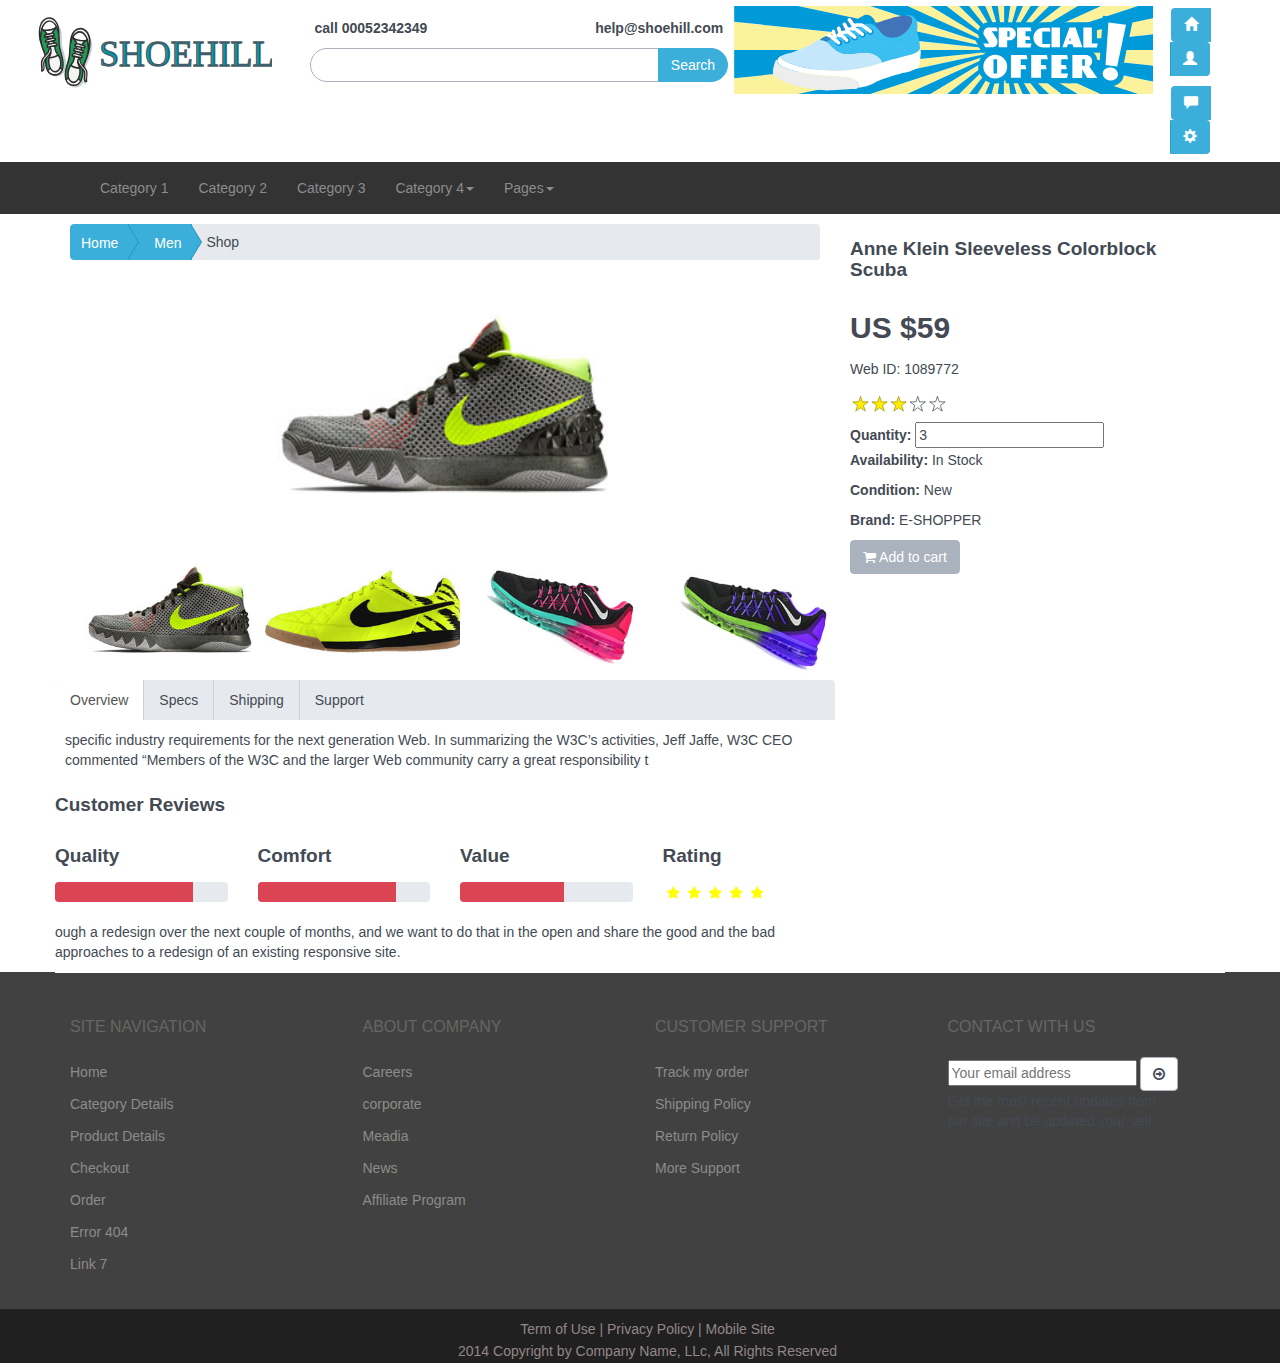
<file: product.html>
<!DOCTYPE html>
<html lang="en">

<head>

    <meta charset="utf-8">
    <meta http-equiv="X-UA-Compatible" content="IE=edge">
    <meta name="viewport" content="width=device-width, initial-scale=1">
    <meta name="description" content="">
    <meta name="author" content="">

    <title></title>

    <!-- Bootstrap Core CSS -->
    <link href="css/bootstrap.min.css" rel="stylesheet">

    <!-- Bootstrap Core CSS -->
    <link href="css/bootflat.css" rel="stylesheet">
    <link href="css/flexslider.css" rel="stylesheet">

    <!-- Custom CSS -->
    <link href="css/cninja.css" rel="stylesheet">

    <!-- Custom Fonts -->
    <link href="font-awesome/css/font-awesome.min.css" rel="stylesheet" type="text/css">
    

    <!-- HTML5 Shim and Respond.js IE8 support of HTML5 elements and media queries -->
    <!-- WARNING: Respond.js doesn't work if you view the page via file:// -->
    <!--[if lt IE 9]>
        <script src="https://oss.maxcdn.com/libs/html5shiv/3.7.0/html5shiv.js"></script>
        <script src="https://oss.maxcdn.com/libs/respond.js/1.4.2/respond.min.js"></script>
    <![endif]-->
    
        <!-- //FlexSlider-->

</head>

<body>

    <!-- Navigation -->
    <topnav>
        
            <div class="row topnav text-center">
                <div class="colu col-md-3 " >
                    <a class="brand-logo" href="index.html"><img src="img/logo.svg" style="width:250px;border-radius:3px;"></a>
                </div>

                <div class="colu col-md-4 text-center" style="padding-top:15px;">
                            <div class="container-fluid" style="margin:0 20px;">
                                <div class="row">
                                    <p class="pull-left"><b>call 00052342349</b></p>
                                    <p class="pull-right"><b>help@shoehill.com</b></span></p>
                                </div>
                            </div>
                    
                             <div class="input-group form-search text-center">
                             <input type="text" class="form-control search-query">
                             <span class="input-group-btn">
                             <button type="submit" class="btn btn-primary" data-type="last">Search</button>
                             </span>
                            </div>
                    
                </div>

                <div class="colu col-md-4">
                    <a class="brand-logo" href="index.html"><img src="img/offer.svg" ></a>
                </div>

                <div class="user col-md-1">


                    <div class="btn-group">
                  <button type="button" class="btn btn-primary"><i class="glyphicon glyphicon-home"></i></button>
                  <button type="button" class="btn btn-primary"><i class="glyphicon glyphicon-user"></i></button>
                    </div>
                    <div class="btn-group">
                  <button type="button" class="btn btn-primary"><i class="glyphicon glyphicon-comment"></i></button>
                  <button type="button" class="btn btn-primary"><i class="glyphicon glyphicon-cog"></i></button>
                    </div>



                    <!-- <li class="dropdown">
                        <a href="#" class="dropdown-toggle" data-toggle="dropdown"><b class="user"></b>Hello User<b class="caret"></b></a>
                        <ul class="dropdown-menu">
                            <li>
                                <a href="portfolio-1-col.html">1 Subcategory 1</a>
                            </li>
                            <li>
                                <a href="portfolio-2-col.html">2 Subcategory 2</a>
                            </li>
                            <li>
                                <a href="portfolio-3-col.html">3 Subcategory 3</a>
                            </li>
                           
                        </ul>
                    </li> -->
                </div>

                
            </div>
      
    </topnav>
    <nav class="navbar navbar-inverse navbar" role="navigation">
        <div class="container">
            <!-- Brand and toggle get grouped for better mobile display -->
            <div class="navbar-header">
                <button type="button" class="navbar-toggle" data-toggle="collapse" data-target="#bs-example-navbar-collapse-1">
                    <span class="sr-only">Toggle navigation</span>
                    <span class="icon-bar"></span>
                    <span class="icon-bar"></span>
                    <span class="icon-bar"></span>
                </button>
                
            </div>
            <!-- Collect the nav links, forms, and other content for toggling -->
            <div class="collapse navbar-collapse" id="bs-example-navbar-collapse-1">
                <ul class="nav navbar-nav navbar-left">
                    <li>
                        <a href="about.html">Category 1</a>
                    </li>
                    <li>
                        <a href="services.html">Category 2</a>
                    </li>
                    <li>
                        <a href="contact.html">Category 3</a>
                    </li>
                    <li class="dropdown">
                        <a href="#" class="dropdown-toggle" data-toggle="dropdown">Category 4<b class="caret"></b></a>
                        <ul class="dropdown-menu">
                            <li>
                                <a href="portfolio-1-col.html">1 Subcategory 1</a>
                            </li>
                            <li>
                                <a href="portfolio-2-col.html">2 Subcategory 2</a>
                            </li>
                            <li>
                                <a href="portfolio-3-col.html">3 Subcategory 3</a>
                            </li>
                           
                        </ul>
                    </li>
                    <li class="dropdown">
                        <a href="#" class="dropdown-toggle" data-toggle="dropdown">Pages<b class="caret"></b></a>
                        <ul class="dropdown-menu">
                           
                                <li><a href="index.html">Home</a></li>
                                <li><a href="category.html">Category Details</a></li>
                                <li><a href="product.html">Product Details</a></li>
                                <li><a href="checkout.html">Checkout</a></li>
                                <li><a href="order.html">Order</a></li>
                                <li><a href="error.html">Error 404</a></li>
                                <li><a href="">Link 7</a></li>
                            
                        </ul>
                    </li>
                    
                </ul>
            </div>
            <!-- /.navbar-collapse -->
        </div>
        <!-- /.container -->
    </nav>


<!-- Page Content -->

<!-- new container -->

<!-- /new container -->

<!-- Main conainer -->
<div class="container main">
    <div class="row">

        <div class="col-sm-8 ">
            <div class="container-fluid bread">
                <ol class="breadcrumb breadcrumb-arrow">
                    <li><a href="#">Home</a></li>
                    <li><a href="#">Men</a></li>
                    <li class="active" style="margin-left: 10px;">Shop</li>
                </ol>
            </div>

            <div class="row container-fluid text-center">
                <a href="#" class="">
                 <img class="large" src="img/grid1.jpg" alt="...">
                 </a>
            </div>

            <div class="row">
                <div class="container-fluid text-center">
                <div class="col-sm-3">
                 <a href="#" class="">
                 <img class="small" src="img/grid1.jpg" alt="...">
                 </a>
                </div>
                <div class="col-sm-3">
                 <a href="#" class="">
                 <img class="small" src="img/grid2.jpg" alt="...">
                 </a>
                </div>
                <div class="col-sm-3">
                 <a href="#" class="">
                 <img class="small" src="img/grid3.jpg" alt="...">
                 </a>
                </div>
                <div class="col-sm-3">
                 <a href="#" class="">
                 <img class="small" src="img/grid4.jpg" alt="...">
                 </a>
                </div>
                </div>
  
            </div>

            <!-- tabs row -->
            <div class="row">
                <div class="container-fluid">
                       
                      <!-- Nav tabs -->
                      <ul class="nav nav-tabs" role="tablist">
                        <li role="presentation" class="active"><a href="#home" aria-controls="home" role="tab" data-toggle="tab">Overview</a></li>
                        <li role="presentation"><a href="#profile" aria-controls="profile" role="tab" data-toggle="tab">Specs</a></li>
                        <li role="presentation"><a href="#messages" aria-controls="messages" role="tab" data-toggle="tab">Shipping</a></li>
                        <li role="presentation"><a href="#settings" aria-controls="settings" role="tab" data-toggle="tab">Support</a></li>
                      </ul>

                      <!-- Tab panes -->
                      <div class="tab-content">

                        <div role="tabpanel" class="tab-pane active" id="home"> specific industry requirements for the next generation Web. In summarizing the W3C’s activities, Jeff Jaffe, W3C CEO commented “Members of the W3C and the larger Web community carry a great responsibility t</div>

                        <div role="tabpanel" class="tab-pane" id="profile"> ough a redesign over the next couple of months, and we want to do that in the open and share the good and the bad approaches to a redesign of an existing responsive site.</div>

                        <div role="tabpanel" class="tab-pane" id="messages"> specific industry requirements for the next generation Web. In summarizing the W3C’s activities, Jeff Jaffe, W3C CEO commented “Members of the W3C and the larger Web community carry a great responsibility t</div>

                        <div role="tabpanel" class="tab-pane" id="settings"> ough a redesign over the next couple of months, and we want to do that in the open and share the good and the bad approaches to a redesign of an existing responsive site.</div>
                     
                      </div>

                        
                </div>
            </div>
            <!-- /tabs row -->

            <!-- review row -->
            <div class="row">
            <div class="container-fluid">
            <h4>Customer Reviews</h4>
                            <div class="row">
                              <div class="col-sm-3">
                                    <div>
                                     <h4>Quality</h4 >
                                    <div class="progress">
                                      <div class="progress-bar progress-bar-danger" role="progressbar" aria-valuenow="80" aria-valuemin="0" aria-valuemax="100" style="width: 80%">
                                        <span class="sr-only">80% Complete</span>
                                      </div>
                                    </div>
                                    </div>
                              </div>
                              <div class="col-sm-3">
                                <h4>Comfort</h4 >
                                   <div class="progress">
                                      <div class="progress-bar progress-bar-danger" role="progressbar" aria-valuenow="80" aria-valuemin="0" aria-valuemax="100" style="width: 80%">
                                        <span class="sr-only">80% Complete</span>
                                      </div>
                                    </div>
                              </div>
                              <div class="col-sm-3">
                                   <h4>Value</h4 >
                                   <div class="progress">
                                      <div class="progress-bar progress-bar-danger" role="progressbar" aria-valuenow="60" aria-valuemin="0" aria-valuemax="100" style="width: 60%">
                                        <span class="sr-only">80% Complete</span>
                                      </div>
                                    </div>
                              </div>
                              <div class="col-sm-3">
                                   <h4>Rating</h4 >
                                   <div id="stars" class="starrr"><i class="fa fa-star"></i><i class="fa fa-star"></i><i class="fa fa-star"></i><i class="fa fa-star"></i><i class="fa fa-star"></i></div>
                              </div>
                            </div>

                <div role="tabpanel" class="tab-pane" id="settings"> ough a redesign over the next couple of months, and we want to do that in the open and share the good and the bad approaches to a redesign of an existing responsive site.</div>
            </div>

            </div>
            
            <!-- /review row -->
            
        </div>

        <div class="col-sm-4">
            <div class="container-fluid">
            <!-- testing testing  -->
            <div class="product-information"><!--/product-information-->
                                
                                <h4>Anne Klein Sleeveless Colorblock Scuba</h4>
                                <h3>US $59</h3>
                                <p>Web ID: 1089772</p>
                                <img src="img/rating.svg" alt="" style="width:100px;">
                                <br>
                                <span>
                                    
                                    <label>Quantity:</label>
                                    <input type="text" value="3">
                                    <br>
                                    
                                </span>
                                <p><b>Availability:</b> In Stock</p>
                                <p><b>Condition:</b> New</p>
                                <p><b>Brand:</b> E-SHOPPER</p>
                                <button type="button" class="btn btn-fefault cart">
                                        <i class="fa fa-shopping-cart"></i>
                                        Add to cart
                                    </button>
                            </div>

            <!-- /testing testing  -->
            
            </div>
        </div>
    </div>
</div>
<!-- /Main conainer -->




<!-- /Page Content -->
   
        
        <!-- Footer -->
             <footer>
        <div class="footer-widget">
            <div class="container">
                <div class="row">
                    <div class="col-sm-3">
                        <div class="single-widget">
                            <h2>Site Navigation</h2>
                            <ul class="nav nav-pills nav-stacked">
                                <li><a href="index.html">Home</a></li>
                                <li><a href="category.html">Category Details</a></li>
                                <li><a href="product.html">Product Details</a></li>
                                <li><a href="checkout.html">Checkout</a></li>
                                <li><a href="order.html">Order</a></li>
                                <li><a href="error.html">Error 404</a></li>
                                <li><a href="">Link 7</a></li>
                            </ul>
                        </div>
                    </div>
                    <div class="col-sm-3">
                        <div class="single-widget">
                            <h2>About Company</h2>
                            <ul class="nav nav-pills nav-stacked">
                                <li><a href="">Careers</a></li>
                                <li><a href="">corporate</a></li>
                                <li><a href="">Meadia</a></li>
                                <li><a href="">News</a></li>
                                <li><a href="">Affiliate Program</a></li>
                            </ul>
                        </div>
                    </div>
                    <div class="col-sm-3">
                        <div class="single-widget">
                            <h2>Customer Support</h2>
                            <ul class="nav nav-pills nav-stacked">
                                <li><a href="">Track my order</a></li>
                                <li><a href="">Shipping Policy</a></li>
                                <li><a href="">Return Policy</a></li>
                                <li><a href="">More Support</a></li>
                            </ul>
                        </div>
                    </div>
                    
                    <div class="col-sm-3 ">
                        <div class="single-widget">
                            <h2>Contact With us</h2>
                            <form action="#" class="searchform">
                                <input type="text" placeholder="Your email address" />
                                <button type="submit" class="btn btn-default"><i class="fa fa-arrow-circle-o-right"></i></button>
                                <p>Get the most recent updates from <br />our site and be updated your self...</p>
                            </form>
                        </div>
                    </div>
                    
                </div>
            </div>
        </div>
        
        <div class="footer-bottom">
            <div class="container text-center">
                <div class="row">
                    <p class="ftext">Term of Use | Privacy Policy | Mobile Site
                    <p class="ftext">2014 Copyright by Company Name, LLc, All Rights Reserved  </p>
                   
                </div>
            </div>
        </div>
        </footer>
        <!-- /Footer -->

    </div>
    <!-- /container -->

    <!-- jQuery -->
    <script src="js/jquery.js"></script>

    <!-- Bootstrap Core JavaScript -->
    <script src="js/bootstrap.min.js"></script>

    <!-- Script to Activate the Carousel -->
    <script>
    $('.carousel').carousel({
        interval: 5000 //changes the speed
    })
    </script>

</body>

</html>
</file>
<file: css/bootflat.css>
/*
 * bootflat 2.0.4
 *
 * Description: BOOTFLAT is an open source Flat UI KIT based on Bootstrap 3.2.0 CSS framework. It provides a faster, easier and less repetitive way for web developers to create elegant web apps.
 *
 * Homepage: http://bootflat.github.com/
 *
 * By @Flathemes <info@flathemes.com>
 *
 * Last modify time: 2014-09-03
 *
 * Licensed under the MIT license. Please see LICENSE for more information.
 *
 * Copyright 2013 FLATHEMES.
 *
 */

/**
 * typography
 * --------------------------------------------------
 */
body {
  font-family: 'Open Sans', 'Helvetica Neue', Helvetica, Arial, sans-serif;
  color: #434a54;
  background-color: white;
}

a {
  color: #3bafda;
  text-decoration: none;
}
a:hover, a:focus {
  color: #4fc1e9;
  text-decoration: none;
}
a:focus {
  outline: none;
}

h1,
h2,
h3,
h4,
h5,
h6,
.h1,
.h2,
.h3,
.h4,
.h5,
.h6 {
  font-family: inherit;
  font-weight: 700;
  line-height: 1.1;
  color: inherit;
}

h1 small,
h2 small,
h3 small,
h4 small,
h5 small,
h6 small,
.h1 small,
.h2 small,
.h3 small,
.h4 small,
.h5 small,
.h6 small {
  color: #e7e9ec;
}

h1,
h2,
h3 {
  margin-top: 30px;
  margin-bottom: 15px;
}

h4,
h5,
h6 {
  margin-top: 15px;
  margin-bottom: 15px;
}

h6 {
  font-weight: normal;
}

h1,
.h1 {
  font-size: 51px;
}

h2,
.h2 {
  font-size: 43px;
}

h3,
.h3 {
  font-size: 30px;
}

h4,
.h4 {
  font-size: 19px;
}

h5,
.h5 {
  font-size: 18px;
}

h6,
.h6 {
  font-size: 14px;
}

blockquote {
  border-left: 3px solid #ccd1d9;
}

.img-rounded {
          border-radius: 4px;

  -webkit-border-radius: 4px;
     -moz-border-radius: 4px;
}

.img-comment {
  margin: 24px 0;
  font-size: 15px;
  font-style: italic;
  line-height: 1.2;
}

/**
 * button
 * --------------------------------------------------
 */
.btn {
  color: white;
}
.btn, .btn.disabled, .btn[disabled] {
  background-color: #aab2bd;
  border-color: #aab2bd;
}
.btn:hover, .btn:focus, .btn:active, .btn.active {
  color: white;
  background-color: #ccd1d9;
  border-color: #ccd1d9;
  outline: none !important;
}
.btn:active, .btn.active {
  -webkit-box-shadow: inset 0 1px 2px rgba(0, 0, 0, .125);
     -moz-box-shadow: inset 0 1px 2px rgba(0, 0, 0, .125);
          box-shadow: inset 0 1px 2px rgba(0, 0, 0, .125);
}
.btn.disabled, .btn[disabled] {
  filter: alpha(opacity=45);
  opacity: .45;
}
.btn-link, .btn-link:hover, .btn-link:focus, .btn-link:active, .btn-link.active, .btn-link.disabled, .btn-link[disabled] {
  color: #3bafda;
  background-color: transparent;
  border-color: transparent;
  -webkit-box-shadow: none;
     -moz-box-shadow: none;
          box-shadow: none;
}
.btn-link:hover, .btn-link:focus {
  text-decoration: underline;
}
.btn-default {
  color: #434a54;
  border-color: #aab2bd !important;
}
.btn-default:hover, .btn-default:focus, .btn-default:active, .btn-default.active {
  background-color: #ccd1d9;
  border-color: #ccd1d9;
}
.btn-default, .btn-default.disabled, .btn-default[disabled] {
  background-color: white;
}
.open .dropdown-toggle.btn-default {
  background-color: #ccd1d9;
  border-color: #ccd1d9;
}
.btn-primary, .btn-primary:active, .btn-primary.active, .btn-primary.disabled, .btn-primary[disabled] {
  background-color: #3bafda;
  border-color: #3bafda;
}
.btn-primary:hover, .btn-primary:focus {
  background-color: #4fc1e9;
  border-color: #4fc1e9;
}
.open .dropdown-toggle.btn-primary {
  background-color: #4fc1e9;
  border-color: #4fc1e9;
}
.btn-info, .btn-info:active, .btn-info.active, .btn-info.disabled, .btn-info[disabled] {
  background-color: #37bc9b;
  border-color: #37bc9b;
}
.btn-info:hover, .btn-info:focus {
  background-color: #48cfad;
  border-color: #48cfad;
}
.open .dropdown-toggle.btn-info {
  background-color: #48cfad;
  border-color: #48cfad;
}
.btn-success, .btn-success:active, .btn-success.active, .btn-success.disabled, .btn-success[disabled] {
  background-color: #8cc152;
  border-color: #8cc152;
}
.btn-success:hover, .btn-success:focus {
  background-color: #a0d468;
  border-color: #a0d468;
}
.open .dropdown-toggle.btn-success {
  background-color: #a0d468;
  border-color: #a0d468;
}
.btn-warning, .btn-warning:active, .btn-warning.active, .btn-warning.disabled, .btn-warning[disabled] {
  background-color: #f6bb42;
  border-color: #f6bb42;
}
.btn-warning:hover, .btn-warning:focus {
  background-color: #ffce54;
  border-color: #ffce54;
}
.open .dropdown-toggle.btn-warning {
  background-color: #ffce54;
  border-color: #ffce54;
}
.btn-danger, .btn-danger:active, .btn-danger.active, .btn-danger.disabled, .btn-danger[disabled],
.btn-danger .open .dropdown-toggle.btn {
  background-color: #da4453;
  border-color: #da4453;
}
.btn-danger:hover, .btn-danger:focus {
  background-color: #ed5565;
  border-color: #ed5565;
}
.open .dropdown-toggle.btn-danger {
  background-color: #ed5565;
  border-color: #ed5565;
}

/**
 * button-group
 * --------------------------------------------------
 */
.btn-group.open .dropdown-toggle {
  -webkit-box-shadow: inset 0 1px 2px rgba(0, 0, 0, .125);
     -moz-box-shadow: inset 0 1px 2px rgba(0, 0, 0, .125);
          box-shadow: inset 0 1px 2px rgba(0, 0, 0, .125);
}
.btn-group .btn {
  border-left-color: #96a0ad;
}
.btn-group.open .btn-default.dropdown-toggle, .btn-group .btn-default:focus, .btn-group .btn-default:active, .btn-group .btn-default.active {
  color: white;
}
.btn-group .btn-primary, .btn-group .btn-primary:focus, .btn-group .btn-primary:active, .btn-group .btn-primary.active {
  border-left-color: #269ecb;
}
.btn-group .btn-success, .btn-group .btn-success:focus, .btn-group .btn-success:active, .btn-group .btn-success.active {
  border-left-color: #7ab03f;
}
.btn-group .btn-warning, .btn-group .btn-warning:focus, .btn-group .btn-warning:active, .btn-group .btn-warning.active {
  border-left-color: #efa50b;
}
.btn-group .btn-danger, .btn-group .btn-danger:focus, .btn-group .btn-danger:active, .btn-group .btn-danger.active {
  border-left-color: #d1293a;
}
.btn-group .btn-info, .btn-group .btn-info:focus, .btn-group .btn-info:active, .btn-group .btn-info.active {
  border-left-color: #2fa084;
}
.btn-group .btn:first-child, .btn-group .btn-primary:first-child, .btn-group .btn-success:first-child, .btn-group .btn-warning:first-child, .btn-group .btn-danger:first-child, .btn-group .btn-info:first-child {
  border-left-color: transparent;
}

.btn-group-vertical .btn, .btn-group-vertical .btn-group .btn-primary {
  border-top-color: #96a0ad !important;
}
.btn-group-vertical .btn-primary, .btn-group-vertical .btn-primary:focus, .btn-group-vertical .btn-primary:active, .btn-group-vertical .btn-primary.active, .btn-group-vertical .btn-group .btn-primary {
  border-top-color: #269ecb !important;
}
.btn-group-vertical .btn-success, .btn-group-vertical .btn-success:focus, .btn-group-vertical .btn-success:active, .btn-group-vertical .btn-success.active, .btn-group-vertical .btn-group .btn-success {
  border-top-color: #7ab03f !important;
}
.btn-group-vertical .btn-warning, .btn-group-vertical .btn-warning:focus, .btn-group-vertical .btn-warning:active, .btn-group-vertical .btn-warning.active, .btn-group-vertical .btn-group .btn-warning {
  border-top-color: #efa50b !important;
}
.btn-group-vertical .btn-danger, .btn-group-vertical .btn-danger:focus, .btn-group-vertical .btn-danger:active, .btn-group-vertical .btn-danger.active, .btn-group-vertical .btn-group .btn-danger {
  border-top-color: #d1293a !important;
}
.btn-group-vertical .btn-info, .btn-group-vertical .btn-info:focus, .btn-group-vertical .btn-info:active, .btn-group-vertical .btn-info.active, .btn-group-vertical .btn-group .btn-info {
  border-top-color: #2fa084 !important;
}
.btn-group-vertical .btn:not(.btn-default):first-child, .btn-group-vertical .btn-primary:first-child, .btn-group-vertical .btn-success:first-child, .btn-group-vertical .btn-warning:first-child, .btn-group-vertical .btn-danger:first-child, .btn-group-vertical .btn-info:first-child {
  border-top: none;
}

/**
 * labels and badges
 * --------------------------------------------------
 */
.label,
.badge {
  background-color: #aab2bd;
}

.label-default,
.badge-default {
  color: #434a54;
  background-color: white;
  border: 1px solid #aab2bd;
}

.label-primary,
.badge-primary {
  background-color: #3bafda;
  border-color: #3bafda;
}

.label-success,
.badge-success {
  background-color: #8cc152;
  border-color: #8cc152;
}

.label-danger,
.badge-danger {
  background-color: #da4453;
  border-color: #da4453;
}

.label-warning,
.badge-warning {
  background-color: #f6bb42;
  border-color: #f6bb42;
}

.label-info,
.badge-info {
  background-color: #37bc9b;
  border-color: #37bc9b;
}

/**
 * tooltip
 * --------------------------------------------------
 */
.tooltip-inner {
  color: white;
  background-color: #434a54;
}
.tooltip.top .tooltip-arrow, .tooltip.top-left .tooltip-arrow, .tooltip.top-right .tooltip-arrow {
  border-top-color: #434a54;
}
.tooltip.right .tooltip-arrow {
  border-right-color: #434a54;
}
.tooltip.left .tooltip-arrow {
  border-left-color: #434a54;
}
.tooltip.bottom .tooltip-arrow, .tooltip.bottom-left .tooltip-arrow, .tooltip.bottom-right .tooltip-arrow {
  border-bottom-color: #434a54;
}

/**
 * popover
 * --------------------------------------------------
 */
.popover {
  color: white;
  background-color: #434a54;
  border-color: #434a54;
}
.popover-title {
  padding-bottom: 0;
  font-weight: bold;
  color: #aab2bd;
  background-color: transparent;
  border-bottom: none;
}
.popover.top .arrow, .popover.top .arrow:after {
  border-top-color: #434a54;
}
.popover.right .arrow, .popover.right .arrow:after {
  border-right-color: #434a54;
}
.popover.bottom .arrow, .popover.bottom .arrow:after {
  border-bottom-color: #434a54;
}
.popover.left .arrow, .popover.left .arrow:after {
  border-left-color: #434a54;
}

/**
 * progress
 * --------------------------------------------------
 */
.progress {
  background-color: #e6e9ed;
  -webkit-box-shadow: none;
     -moz-box-shadow: none;
          box-shadow: none;
}
.progress-bar {
  background-color: #3bafda;
  -webkit-box-shadow: none;
     -moz-box-shadow: none;
          box-shadow: none;
}
.progress-bar-success {
  background-color: #8cc152;
}
.progress-bar-info {
  background-color: #37bc9b;
}
.progress-bar-warning {
  background-color: #f6bb42;
}
.progress-bar-danger {
  background-color: #da4453;
}

/**
 * breadcrumb
 * --------------------------------------------------
 */
.breadcrumb {
  color: #434a54;
  background-color: #e6e9ed;
}
.breadcrumb > .active {
  color: #434a54;
}
.breadcrumb a {
  color: #3bafda;
}

.breadcrumb-arrow {
  height: 36px;
  padding: 0;
  line-height: 36px;
  list-style: none;
  background-color: #e6e9ed;
}
.breadcrumb-arrow li:first-child a {
          border-radius: 4px 0 0 4px;

  -webkit-border-radius: 4px 0 0 4px;
     -moz-border-radius: 4px 0 0 4px;
}
.breadcrumb-arrow li, .breadcrumb-arrow li a, .breadcrumb-arrow li span {
  display: inline-block;
  vertical-align: top;
}
.breadcrumb-arrow li:not(:first-child) {
  margin-left: -5px;
}
.breadcrumb-arrow li + li:before {
  padding: 0;
  content: "";
}
.breadcrumb-arrow li span {
  padding: 0 10px;
}
.breadcrumb-arrow li a, .breadcrumb-arrow li:not(:first-child) span {
  height: 36px;
  padding: 0 10px 0 25px;
  line-height: 36px;
}
.breadcrumb-arrow li:first-child a {
  padding: 0 10px;
}
.breadcrumb-arrow li a {
  position: relative;
  color: white;
  text-decoration: none;
  background-color: #3bafda;
  border: 1px solid #3bafda;
}
.breadcrumb-arrow li:first-child a {
  padding-left: 10px;
}
.breadcrumb-arrow li a:before, .breadcrumb-arrow li a:after {
  position: absolute;
  top: -1px;
  width: 0;
  height: 0;
  content: '';
  border-top: 18px solid transparent;
  border-bottom: 18px solid transparent;
}
.breadcrumb-arrow li a:before {
  right: -10px;
  z-index: 3;
  border-left-color: #3bafda;
  border-left-style: solid;
  border-left-width: 11px;
}
.breadcrumb-arrow li a:after {
  right: -11px;
  z-index: 2;
  border-left: 11px solid #2494be;
}
.breadcrumb-arrow li a:hover, .breadcrumb-arrow li a:focus {
  background-color: #4fc1e9;
  border: 1px solid #4fc1e9;
}
.breadcrumb-arrow li a:hover:before, .breadcrumb-arrow li a:focus:before {
  border-left-color: #4fc1e9;
}
.breadcrumb-arrow li a:active {
  background-color: #2494be;
  border: 1px solid #2494be;
}
.breadcrumb-arrow li a:active:before, .breadcrumb-arrow li a:active:after {
  border-left-color: #2494be;
}
.breadcrumb-arrow li span {
  color: #434a54;
}

/**
 * pagination
 * --------------------------------------------------
 */
.pagination > li > a, .pagination > li > span {
  color: #434a54;
  background-color: white;
  border-color: #ccd1d9;
}
.pagination > li > a:hover, .pagination > li > span:hover, .pagination > li > a:focus, .pagination > li > span:focus {
  color: white;
  background-color: #ccd1d9;
  border-color: #ccd1d9;
}
.pagination > .active > a, .pagination > .active > span, .pagination > .active > a:hover, .pagination > .active > span:hover, .pagination > .active > a:focus, .pagination > .active > span:focus {
  color: white;
  background-color: #8cc152;
  border-color: #8cc152;
}
.pagination > .disabled > span, .pagination > .disabled > span:hover, .pagination > .disabled > span:focus, .pagination > .disabled > a, .pagination > .disabled > a:hover, .pagination > .disabled > a:focus {
  color: #e6e9ed;
  background-color: white;
  border-color: #ccd1d9;
}

/**
 * pager
 * --------------------------------------------------
 */
.pager li > a, .pager li > span {
  color: white;
  background-color: #8cc152;
  border-color: #8cc152;
}
.pager li > a:hover, .pager li > a:focus {
  background-color: #a0d468;
  border-color: #a0d468;
}
.pager .disabled > a, .pager .disabled > a:hover, .pager .disabled > a:focus, .pager .disabled > span {
  color: #e6e9ed;
  background-color: white;
  border-color: #e6e9ed;
}

/**
 * form
 * --------------------------------------------------
 */
.form-control {
  color: #434a54;
  border-color: #aab2bd;
}
.form-control, .form-control:focus {
  -webkit-box-shadow: none;
     -moz-box-shadow: none;
          box-shadow: none;
}
.form-control:focus {
  border-color: #3bafda;
}
.form-control::-moz-placeholder, .form-control:-ms-input-placeholder, .form-control::-webkit-input-placeholder {
  color: #e6e9ed;
}
.form-control.disabled, .form-control[disabled] {
  background-color: #e6e9ed;
  border-color: #e6e9ed;
}

.input-group-btn .btn + .btn {
  border-color: #96a0ad;
  border-style: solid;
  border-width: 1px;
}
.input-group-btn .btn + .btn.btn-default {
  border-color: #ededed;
}
.input-group-btn .btn + .btn.btn-primary {
  border-color: #269ecb;
}
.input-group-btn .btn + .btn.btn-info {
  border-color: #2fa084;
}
.input-group-btn .btn + .btn.btn-success {
  border-color: #7ab03f;
}
.input-group-btn .btn + .btn.btn-warning {
  border-color: #f4af20;
}
.input-group-btn .btn + .btn.btn-danger {
  border-color: #d1293a;
}

.input-group-addon {
  color: white;
  background-color: #aab2bd;
  border-color: #96a0ad;
}
.input-group-addon .radio, .input-group-addon .checkbox {
  margin: -3px 0 -4px !important;
}

.form-search .search-query, .form-search .search-query:first-child, .form-search .search-query:last-child {
  padding: 0 17px;
          border-radius: 17px;

  -webkit-border-radius: 17px;
     -moz-border-radius: 17px;
}
.input-group .form-control:last-child {
          border-top-left-radius: 0;
          border-bottom-left-radius: 0;

  -webkit-border-top-left-radius: 0;
  -moz-border-radius-topleft: 0;
  -webkit-border-bottom-left-radius: 0;
  -moz-border-radius-bottomleft: 0;
}
.input-group .form-control:first-child {
          border-top-right-radius: 0;
          border-bottom-right-radius: 0;

  -webkit-border-top-right-radius: 0;
  -moz-border-radius-topright: 0;
  -webkit-border-bottom-right-radius: 0;
  -moz-border-radius-bottomright: 0;
}
.form-search .btn {
          border-radius: 17px;

  -webkit-border-radius: 17px;
     -moz-border-radius: 17px;
}

.search-only {
  position: relative;
}
.search-only .search-icon {
  position: absolute;
  top: 2px;
  left: 8.5px;
  z-index: 20;
  width: 30px;
  font-size: 17px;
  line-height: 30px;
  color: #e6e9ed;
  text-align: center;
}
.search-only .form-control:last-child {
  padding-left: 40px;
}

.has-success .help-block, .has-success .control-label, .has-success .radio, .has-success .checkbox, .has-success .radio-inline, .has-success .checkbox-inline {
  color: #8cc152;
}
.has-success .form-control {
  border-color: #8cc152;
  -webkit-box-shadow: none;
     -moz-box-shadow: none;
          box-shadow: none;
}
.has-success .form-control:focus {
  border-color: #8cc152;
  -webkit-box-shadow: none;
     -moz-box-shadow: none;
          box-shadow: none;
}
.has-success .input-group-addon {
  background-color: #8cc152;
  border-color: #8cc152;
}
.has-success .form-control-feedback {
  color: #8cc152;
}

.has-warning .help-block, .has-warning .control-label, .has-warning .radio, .has-warning .checkbox, .has-warning .radio-inline, .has-warning .checkbox-inline {
  color: #f6bb42;
}
.has-warning .form-control {
  border-color: #f6bb42;
  -webkit-box-shadow: none;
     -moz-box-shadow: none;
          box-shadow: none;
}
.has-warning .form-control:focus {
  border-color: #f6bb42;
  -webkit-box-shadow: none;
     -moz-box-shadow: none;
          box-shadow: none;
}
.has-warning .input-group-addon {
  background-color: #f6bb42;
  border-color: #f6bb42;
}
.has-warning .form-control-feedback {
  color: #f6bb42;
}

.has-error .help-block, .has-error .control-label, .has-error .radio, .has-error .checkbox, .has-error .radio-inline, .has-error .checkbox-inline {
  color: #da4453;
}
.has-error .form-control {
  border-color: #da4453;
  -webkit-box-shadow: none;
     -moz-box-shadow: none;
          box-shadow: none;
}
.has-error .form-control:focus {
  border-color: #da4453;
  -webkit-box-shadow: none;
     -moz-box-shadow: none;
          box-shadow: none;
}
.has-error .input-group-addon {
  background-color: #da4453;
  border-color: #da4453;
}
.has-error .form-control-feedback {
  color: #da4453;
}

/**
 * stepper
 * --------------------------------------------------
 */
.stepper .stepper-input {
  overflow: hidden;

  -moz-appearance: textfield;
}
.stepper .stepper-input::-webkit-inner-spin-button, .stepper .stepper-input::-webkit-outer-spin-button {
  -webkit-appearance: none;
  margin: 0;
}
.stepper .stepper-arrow {
  position: absolute;
  right: 15px;
  display: block;
  width: 20px;
  height: 50%;
  text-indent: -99999px;
  cursor: pointer;
  background-color: #3bafda;
}
.stepper .stepper-arrow:hover, .stepper .stepper-arrow:active {
  background-color: #4fc1e9;
}
.stepper .up {
  top: 0;
  border: 1px solid #269ecb;
          border-top-right-radius: 3px;

  -webkit-border-top-right-radius: 3px;
  -moz-border-radius-topright: 3px;
}
.stepper .down {
  bottom: 0;
          border-bottom-right-radius: 3px;

  -webkit-border-bottom-right-radius: 3px;
  -moz-border-radius-bottomright: 3px;
}
.stepper .up::before, .stepper .down::before {
  position: absolute;
  width: 0;
  height: 0;
  content: "";
  border-right: 4px solid transparent;
  border-left: 4px solid transparent;
}
.stepper .up::before {
  top: 5px;
  left: 5px;
  border-bottom: 4px solid white;
}
.stepper .down:before {
  bottom: 5px;
  left: 6px;
  border-top: 4px solid white;
}
.stepper.disabled .stepper-arrow {
  background-color: #3bafda;
  filter: alpha(opacity=45);
  opacity: .45;
}

.selecter {
  position: relative;
  z-index: 1;
  display: block;
  max-width: 100%;
  outline: none;
  /* Open */
  /* 'Cover' Positioning */
  /* 'Bottom' Positioning */
  /* 'Bottom' + 'Cover' Positioning */
  /* Multiple Select */
  /* 'Disabled' State */
  /* Scroller Support */
}
.selecter .selecter-element {
  position: absolute;
  left: 0;
  z-index: 0;
  display: none;
  width: 100%;
  height: 100%;
  filter: alpha(opacity=0);
  opacity: 0;

  *left: -999999px;
}
.selecter .selecter-element, .selecter .selecter-element:focus {
  outline: none;

  -webkit-tap-highlight-color: rgba(255, 255, 255, 0);
  -webkit-tap-highlight-color: transparent;
}
.selecter .selecter-selected {
  position: relative;
  z-index: 2;
  display: block;
  padding: 6px 10px;
  overflow: hidden;
  text-overflow: clip;
  cursor: pointer;
  background-color: white;
  border: 1px solid #aab2bd;
          border-radius: 4px;

  -webkit-border-radius: 4px;
     -moz-border-radius: 4px;
}
.selecter .selecter-selected:after {
  position: absolute;
  top: 14px;
  right: 10px;
  width: 0;
  height: 0;
  content: "";
  border-top: 4px solid black;
  border-right: 4px solid transparent;
  border-left: 4px solid transparent;
}
.selecter .selecter-options {
  position: absolute;
  top: 100%;
  left: 0;
  z-index: 50;
  display: none;
  width: 100%;
  max-height: 260px;
  overflow: auto;
  overflow-x: hidden;
  background-color: white;
  border: 1px solid #aab2bd;
  border-width: 0 1px 1px;
          border-radius: 0 0 4px 4px;
  -webkit-box-shadow: 0 6px 12px rgba(0, 0, 0, .175);
     -moz-box-shadow: 0 6px 12px rgba(0, 0, 0, .175);
          box-shadow: 0 6px 12px rgba(0, 0, 0, .175);

  -webkit-border-radius: 0 0 4px 4px;
     -moz-border-radius: 0 0 4px 4px;
  *width: auto;
}
.selecter .selecter-group {
  display: block;
  padding: 5px 10px 4px;
  font-size: 11px;
  color: #aab2bd;
  text-transform: uppercase;
  background-color: #f5f7fa;
  border-bottom: 1px solid #e6e9ed;
}
.selecter .selecter-item {
  display: block;
  width: 100%;
  padding: 6px 10px;
  margin: 0;
  overflow: hidden;
  text-overflow: ellipsis;
  cursor: pointer;
  background-color: white;
  border-bottom: 1px solid #e6e9ed;
}
.selecter .selecter-item.selected {
  color: white;
  background-color: #3bafda;
  border-bottom-color: #4fc1e9;
}
.selecter .selecter-item.disabled {
  color: #aab2bd;
  cursor: default;
}
.selecter .selecter-item:first-child {
          border-radius: 0;

  -webkit-border-radius: 0;
     -moz-border-radius: 0;
}
.selecter .selecter-item:last-child {
  border-bottom: 0;
          border-radius: 0 0 4px 4px;

  -webkit-border-radius: 0 0 4px 4px;
     -moz-border-radius: 0 0 4px 4px;
}
.selecter .selecter-item:hover {
  background-color: #e6e9ed;
}
.selecter .selecter-item.selected:hover {
  background-color: #3bafda;
}
.selecter .selecter-item.disabled:hover, .selecter:hover .selecter-selected, .selecter.disabled .selecter-item:hover {
  background-color: white;
}
.selecter.open {
  z-index: 3;
  outline: 0;
}
.selecter.open .selecter-selected {
  z-index: 51;
  border: 1px solid #3bafda;
          border-radius: 4px 4px 0 0;

  -webkit-border-radius: 4px 4px 0 0;
     -moz-border-radius: 4px 4px 0 0;
}
.selecter.open .selecter-selected, .selecter.focus .selecter-selected {
  background-color: white;
}
.selecter.cover .selecter-options {
  top: 0;
  border-width: 1px;
          border-radius: 4px;

  -webkit-border-radius: 4px;
     -moz-border-radius: 4px;
}
.selecter.cover .selecter-options .selecter-item.first {
          border-radius: 4px 4px 0 0;

  -webkit-border-radius: 4px 4px 0 0;
     -moz-border-radius: 4px 4px 0 0;
}
.selecter.cover.open .selecter-selected {
  z-index: 49;
          border-radius: 4px 4px 0 0;

  -webkit-border-radius: 4px 4px 0 0;
     -moz-border-radius: 4px 4px 0 0;
}
.selecter.bottom .selecter-options {
  top: auto;
  bottom: 100%;
  border-width: 1px 1px 0;
}
.selecter.bottom .selecter-item:last-child {
  border: none;
          border-radius: 0;

  -webkit-border-radius: 0;
     -moz-border-radius: 0;
}
.selecter.bottom.open .selecter-selected {
          border-radius: 0 0 4px 4px;

  -webkit-border-radius: 0 0 4px 4px;
     -moz-border-radius: 0 0 4px 4px;
}
.selecter.bottom.open .selecter-options {
          border-radius: 4px 4px 0 0;

  -webkit-border-radius: 4px 4px 0 0;
     -moz-border-radius: 4px 4px 0 0;
}
.selecter.bottom.cover .selecter-options {
  top: auto;
  bottom: 0;
}
.selecter.bottom.cover.open .selecter-selected, .selecter.bottom.cover.open .selecter-options {
          border-radius: 4px;

  -webkit-border-radius: 4px;
     -moz-border-radius: 4px;
}
.selecter.multiple .selecter-options {
  position: static;
  display: block;
  width: 100%;
  border-width: 1px;
          border-radius: 4px;
  box-shadow: none;

  -webkit-border-radius: 4px;
     -moz-border-radius: 4px;
}
.selecter.disabled .selecter-selected {
  color: #aab2bd;
  cursor: default;
  background-color: #e6e9ed;
  border-color: #e6e9ed;
}
.selecter.disabled .selecter-options {
  background-color: #e6e9ed;
  border-color: #e6e9ed;
}
.selecter.disabled .selecter-group, .selecter.disabled .selecter-item {
  color: #aab2bd;
  cursor: default;
  background-color: #e6e9ed;
  border-color: #e6e9ed;
}
.selecter.disabled .selecter-item.selected {
  color: white;
  background-color: #3bafda;
  filter: alpha(opacity=45);
  opacity: .45;
}
.selecter .selecter-options.scroller {
  overflow: hidden;
}
.selecter .selecter-options.scroller .scroller-content {
  max-height: 260px;
  padding: 0;
}

/**
 * checkbox and radio
 * --------------------------------------------------
 */
.checkbox, .radio {
  padding-left: 0;
  margin-top: 0;
}

.checkbox label, .radio label {
  position: relative;
  top: 2px;
  padding-left: 5px;
}

.icheckbox_flat,
.iradio_flat {
  display: inline-block;
  width: 20px;
  height: 20px;
  padding: 0 !important;
  margin: 0;
  vertical-align: middle;
  cursor: pointer;
  background: url("../bootflat/img/check_flat/default.png") no-repeat;
  border: none;

  *display: inline;
}

.icheckbox_flat {
  background-position: 0 0;
}
.icheckbox_flat.checked {
  background-position: -22px 0;
}
.icheckbox_flat.disabled {
  cursor: default;
  background-position: -44px 0;
}
.icheckbox_flat.checked.disabled {
  background-position: -66px 0;
}

.iradio_flat {
  background-position: -88px 0;
}
.iradio_flat.checked {
  background-position: -110px 0;
}
.iradio_flat.disabled {
  cursor: default;
  background-position: -132px 0;
}
.iradio_flat.checked.disabled {
  background-position: -154px 0;
}

/**
 * toggle
 * --------------------------------------------------
 */
.toggle {
  height: 32px;
}
.toggle input[type="checkbox"], .toggle input[type="radio"] {
  width: 0;
  height: 0;
  padding: 0;
  margin: 0;
  text-indent: -100000px;
  filter: alpha(opacity=0);
  opacity: 0;
}
.toggle .handle {
  position: relative;
  top: -20px;
  left: 0;
  display: block;
  width: 50px;
  height: 32px;
  background-color: white;
          border-radius: 19px;
  -webkit-box-shadow: inset 0 0 0 1px #b8bfc8;
     -moz-box-shadow: inset 0 0 0 1px #b8bfc8;
          box-shadow: inset 0 0 0 1px #b8bfc8;

  -webkit-border-radius: 19px;
     -moz-border-radius: 19px;
}
.toggle .handle:before, .toggle .handle:after {
  position: absolute;
  top: 1px;
  left: 1px;
  display: block;
  width: 30px;
  height: 30px;
  content: "";
  background-color: white;
          border-radius: 30px;
  -webkit-box-shadow: inset 0 0 0 1px #b8bfc8, 1px 1px 1px #c7ccd3;
     -moz-box-shadow: inset 0 0 0 1px #b8bfc8, 1px 1px 1px #c7ccd3;
          box-shadow: inset 0 0 0 1px #b8bfc8, 1px 1px 1px #c7ccd3;
  -webkit-transition: all .25s ease-in-out;
     -moz-transition: all .25s ease-in-out;
          transition: all .25s ease-in-out;

  -webkit-border-radius: 30px;
     -moz-border-radius: 30px;
}
.toggle input[type="checkbox"]:disabled + .handle, .toggle input[type="radio"]:disabled + .handle, .toggle input[type="checkbox"]:disabled + .handle:before, .toggle input[type="radio"]:disabled + .handle:before, .toggle input[type="checkbox"]:disabled + .handle:after, .toggle input[type="radio"]:disabled + .handle:after {
  background-color: #e6e9ed;
  filter: alpha(opacity=60);
  opacity: .6;
}
.toggle input[type="checkbox"]:checked + .handle:before, .toggle input[type="radio"]:checked + .handle:before {
  width: 50px;
  background-color: #a0d468;
}
.toggle input[type="checkbox"]:checked + .handle:after, .toggle input[type="radio"]:checked + .handle:after {
  left: 20px;
  -webkit-box-shadow: inset 0 0 0 1px #f5f7fa, 1px 1px 1px #c7ccd3;
     -moz-box-shadow: inset 0 0 0 1px #f5f7fa, 1px 1px 1px #c7ccd3;
          box-shadow: inset 0 0 0 1px #f5f7fa, 1px 1px 1px #c7ccd3;
}

/**
 * calendar
 * --------------------------------------------------
 */
.calendar {
  padding: 20px;
  color: white;
  background-color: #fd9883;
          border-radius: 4px;
  -webkit-box-shadow: 0 1px 2px rgba(0, 0, 0, .2);
     -moz-box-shadow: 0 1px 2px rgba(0, 0, 0, .2);
          box-shadow: 0 1px 2px rgba(0, 0, 0, .2);

  -webkit-border-radius: 4px;
     -moz-border-radius: 4px;
}
.calendar .unit {
  float: left;
  width: 14.28%;
  text-align: center;
}
.calendar .years .prev {
  text-align: left;
}
.calendar .years .next {
  text-align: right;
}
.calendar .years .prev em, .calendar .years .next em {
  position: relative;
  display: inline-block;
  width: 34px;
  height: 34px;
  cursor: pointer;
  border: 1px solid white;
          border-radius: 50%;

  -webkit-border-radius: 50%;
     -moz-border-radius: 50%;
}
.calendar .years .prev em:before, .calendar .years .next em:before {
  position: absolute;
  display: block;
  width: 0;
  height: 0;
  margin-top: 6px;
  font-size: 0;
  content: "";
  border-style: solid;
  border-width: 7px;
}
.calendar .years .prev em:before {
  top: 3px;
  left: 4px;
  border-color: transparent white transparent transparent;
}
.calendar .years .next em:before {
  top: 3px;
  left: 13px;
  border-color: transparent transparent transparent white;
}
.calendar .years .prev em:hover, .calendar .years .next em:hover, .calendar .years .prev em:active, .calendar .years .next em:active {
  border-color: #e9573f;
}
.calendar .years .prev em:hover:before, .calendar .years .prev em:active:before {
  border-color: transparent #e9573f transparent transparent;
}
.calendar .years .next em:hover:before, .calendar .years .next em:active:before {
  border-color: transparent transparent transparent #e9573f;
}
.calendar .years .monyear {
  float: left;
  width: 71.42%;
  height: 34px;
  line-height: 34px;
  text-align: center;
}
.calendar .days {
  padding-top: 15px;
  margin-top: 15px;
  border-top: 1px solid #ee7f6d;
}
.calendar .days .unit {
  height: 34px;
  margin-bottom: 3px;
  line-height: 34px;
  text-align: center;
}
.calendar .days .unit b {
  width: 34px;
  height: 34px;
  font-weight: normal;
          border-radius: 50%;

  -webkit-border-radius: 50%;
     -moz-border-radius: 50%;
}
.calendar .days .unit:hover b, .calendar .days .unit:active b, .calendar .days .unit.active b {
  display: inline-block;
  color: #e9573f;
  cursor: pointer;
  background-color: white;
  -webkit-transition: all .2s ease-in-out;
     -moz-transition: all .2s ease-in-out;
          transition: all .2s ease-in-out;
}
.calendar .days .unit.older b {
  width: auto;
  height: auto;
  color: #e9573f;
  cursor: default;
  background-color: transparent;
}

/**
 * pricing
 * --------------------------------------------------
 */
.pricing ul {
  padding: 0;
  list-style: none;
}
.pricing .unit {
  position: relative;
  display: inline-block;
  min-width: 250px;
  text-align: center;
          border-radius: 4px;
  -webkit-box-shadow: 0 1px 2px rgba(0, 0, 0, .2);
     -moz-box-shadow: 0 1px 2px rgba(0, 0, 0, .2);
          box-shadow: 0 1px 2px rgba(0, 0, 0, .2);

  -webkit-border-radius: 4px;
     -moz-border-radius: 4px;
}
.pricing .unit.active {
  top: 5px;
  z-index: 1;
  margin-right: -36px;
  margin-left: -36px;
  -webkit-box-shadow: 0 0 8px rgba(0, 0, 0, .6);
     -moz-box-shadow: 0 0 8px rgba(0, 0, 0, .6);
          box-shadow: 0 0 8px rgba(0, 0, 0, .6);
}
.pricing .unit.active .price-title h3 {
  font-size: 40px;
}
@media screen and (max-width: 767px) {
  .pricing .unit {
    display: block;
    margin-bottom: 20px;
  }
  .pricing .unit.active {
    top: 0;
    margin-right: 0;
    margin-left: 0;
  }
  .pricing .unit.active .price-title h3 {
    font-size: 30px;
  }
}
.pricing .price-title {
  padding: 20px 20px 10px;
  color: #fff;
          border-top-left-radius: 4px;
          border-top-right-radius: 4px;

  -webkit-border-top-left-radius: 4px;
  -moz-border-radius-topleft: 4px;
  -webkit-border-top-right-radius: 4px;
  -moz-border-radius-topright: 4px;
}
.pricing .price-title h3, .pricing .price-title h3 > p {
  margin: 0;
}
.pricing .price-body {
  padding: 20px 20px 10px;
}
.pricing .price-body ul {
  padding-top: 10px;
}
.pricing .price-body li {
  margin-bottom: 10px;
}
.pricing .price-body h4 {
  margin: 0;
}
.pricing .price-foot {
  padding: 20px;
  background-color: #e6e9ed;
          border-bottom-right-radius: 4px;
          border-bottom-left-radius: 4px;

  -webkit-border-bottom-left-radius: 4px;
  -moz-border-radius-bottomleft: 4px;
  -webkit-border-bottom-right-radius: 4px;
  -moz-border-radius-bottomright: 4px;
}
.pricing .price-primary .price-title {
  background-color: #4fc1e9;
}
.pricing .price-primary .price-body {
  background-color: #d7f1fa;
}
.pricing .price-primary .price-body ul {
  border-top: 1px solid #aae1f4;
}
.pricing .price-success .price-title {
  background-color: #a0d468;
}
.pricing .price-success .price-body {
  background-color: #ebf6df;
}
.pricing .price-success .price-body ul {
  border-top: 1px solid #d2ebb7;
}
.pricing .price-warning .price-title {
  background-color: #ffce54;
}
.pricing .price-warning .price-body {
  background-color: #fffaed;
}
.pricing .price-warning .price-body ul {
  border-top: 1px solid #ffebba;
}

/**
 * alert
 * --------------------------------------------------
 */
.alert h4 {
  margin-bottom: 10px;
  font-weight: bold;
}
.alert-dismissable .close {
  color: black;
}
.alert-info {
  background-color: #7cd1ef;
  border: #4fc1e9;
}
.alert-warning {
  background-color: #ffdd87;
  border: #ffce54;
}
.alert-danger {
  background-color: #f2838f;
  border: #ed5565;
}
.alert-success {
  background-color: #b9df90;
  border: #a0d468;
}
.alert .alert-link {
  text-decoration: underline;
  cursor: pointer;
  filter: alpha(opacity=65);
  opacity: .65;
}
.alert .alert-link:hover, .alert .alert-link:focus {
  filter: alpha(opacity=45);
  opacity: .45;
}
.alert .btn-link, .alert .btn-link:hover, .alert .btn-link:focus {
  color: black;
  filter: alpha(opacity=65);
  opacity: .65;
}
.alert .btn-link:focus, .alert .btn-link:hover {
  text-decoration: none;
  filter: alpha(opacity=40);
  opacity: .4;
}

/**
 * tab
 * --------------------------------------------------
 */
.nav-tabs {
  background-color: #e6e9ed;
  border-bottom: none;
          border-radius: 4px 4px 0 0;

  -webkit-border-radius: 4px 4px 0 0;
     -moz-border-radius: 4px 4px 0 0;
}
.nav-tabs > li {
  margin-bottom: 0;
  border-left: 1px solid #ccd1d9;
}
.nav-tabs > li:first-child {
  border-left: none;
}
.nav-tabs > li > a {
  margin-right: 0;
  color: #434a54;
  border: none;
          border-radius: 0;

  -webkit-border-radius: 0;
     -moz-border-radius: 0;
}
.nav-tabs > li:first-child > a {
          border-radius: 4px 0 0 0;

  -webkit-border-radius: 4px 0 0 0;
     -moz-border-radius: 4px 0 0 0;
}
.nav-tabs > li > a:focus, .nav-tabs > li > a:hover {
  background-color: #f5f7fa;
  border: none;
}
.nav-tabs > li.active > a, .nav-tabs > li.active > a:focus, .nav-tabs > li.active > a:hover {
  background-color: white !important;
  border: none;
}
.nav-tabs .dropdown-toggle, .nav-tabs .dropdown-toggle:hover, .nav-tabs .dropdown-toggle:focus {
  color: #434a54;
}
.nav-tabs li.dropdown.open .dropdown-toggle {
  color: #434a54;
  background-color: #f5f7fa;
}
.nav-tabs li.dropdown.active.open .dropdown-toggle {
  color: #434a54;
}
.nav-tabs li.dropdown.active.open .dropdown-toggle .caret, .nav-tabs li.dropdown.active .dropdown-toggle .caret {
  border-top-color: #434a54;
  border-bottom-color: #434a54;
}
.nav-tabs li.dropdown.open .caret, .nav-tabs li.dropdown.open.active .caret, .nav-tabs li.dropdown.open a:hover .caret, .nav-tabs li.dropdown.open a:focus .caret, .nav-tabs .dropdown-toggle .caret, .nav-tabs .dropdown-toggle:hover .caret, .nav-tabs .dropdown-toggle:focus .caret {
  border-top-color: #434a54;
  border-bottom-color: #434a54;
}
.nav-tabs.nav-justified > li > a {
  margin-bottom: 0;
  text-align: center;
}
.nav-tabs.nav-justified > .dropdown .dropdown-menu {
  top: auto;
  left: auto;
}
.nav-tabs.nav-justified > li > a {
          border-radius: 0;

  -webkit-border-radius: 0;
     -moz-border-radius: 0;
}
.nav-tabs.nav-justified > li:first-child > a {
          border-radius: 4px 0 0 0;

  -webkit-border-radius: 4px 0 0 0;
     -moz-border-radius: 4px 0 0 0;
}
.nav-tabs.nav-justified > li:last-child > a {
          border-radius: 0 4px 0 0;

  -webkit-border-radius: 0 4px 0 0;
     -moz-border-radius: 0 4px 0 0;
}
.nav-tabs.nav-justified > .active > a, .nav-tabs.nav-justified > .active > a:hover, .nav-tabs.nav-justified > .active > a:focus {
  border: none;
}
@media (min-width: 768px) {
  .nav-tabs.nav-justified > li > a {
    border-bottom: none;
            border-radius: 0;

    -webkit-border-radius: 0;
       -moz-border-radius: 0;
  }
  .nav-tabs.nav-justified > .active > a, .nav-tabs.nav-justified > .active > a:hover, .nav-tabs.nav-justified > .active > a:focus {
    border-bottom: none;
  }
}
.tab-content {
  padding: 10px;
}

.tabs-below .nav-tabs {
          border-radius: 0 0 4px 4px;

  -webkit-border-radius: 0 0 4px 4px;
     -moz-border-radius: 0 0 4px 4px;
}
.tabs-below .nav-tabs > li:first-child > a {
          border-radius: 0 0 0 4px;

  -webkit-border-radius: 0 0 0 4px;
     -moz-border-radius: 0 0 0 4px;
}
.tabs-below .nav-tabs.nav-justified > li:last-child > a {
          border-radius: 0 0 4px 0;

  -webkit-border-radius: 0 0 4px 0;
     -moz-border-radius: 0 0 4px 0;
}

.tabs-left .nav-tabs > li,
.tabs-right .nav-tabs > li {
  float: none;
  border-top: 1px solid #ccd1d9;
  border-left: none;
}

.tabs-left .nav-tabs > li:first-child,
.tabs-right .nav-tabs > li:first-child {
  border-top: none;
}

.tabs-left .nav-tabs > li > a,
.tabs-right .nav-tabs > li > a {
  min-width: 74px;
  margin-right: 0;
}

.tabs-left .nav-tabs {
  float: left;
  margin-right: 19px;
          border-radius: 4px 0 0 4px;

  -webkit-border-radius: 4px 0 0 4px;
     -moz-border-radius: 4px 0 0 4px;
}
.tabs-left .nav-tabs > li:first-child > a {
          border-radius: 4px 0 0 0;

  -webkit-border-radius: 4px 0 0 0;
     -moz-border-radius: 4px 0 0 0;
}
.tabs-left .nav-tabs > li:last-child > a {
          border-radius: 0 0 0 4px;

  -webkit-border-radius: 0 0 0 4px;
     -moz-border-radius: 0 0 0 4px;
}

.tabs-right .nav-tabs {
  float: right;
  margin-left: 19px;
          border-radius: 0 4px 4px 0;

  -webkit-border-radius: 0 4px 4px 0;
     -moz-border-radius: 0 4px 4px 0;
}
.tabs-right .nav-tabs > li:first-child > a {
          border-radius: 0 4px 0 0;

  -webkit-border-radius: 0 4px 0 0;
     -moz-border-radius: 0 4px 0 0;
}
.tabs-right .nav-tabs > li:last-child > a {
          border-radius: 0 0 4px 0;

  -webkit-border-radius: 0 0 4px 0;
     -moz-border-radius: 0 0 4px 0;
}

/**
 * pill
 * --------------------------------------------------
 */
.nav-pills > li.active > a, .nav-pills > li.active > a:hover, .nav-pills > li.active > a:focus {
  color: white;
  background-color: #3bafda;
}
.nav-pills > li > a {
  color: #3bafda;
}
.nav-pills > li > a:hover {
  color: #434a54;
  background-color: #e6e9ed;
}
.nav-pills > .active > a > .badge {
  color: #3bafda;
}
.nav-pills .open > a, .nav-pills .open > a:focus, .nav-pills .open > a:hover {
  color: #434a54;
  background-color: #e6e9ed;
}

/**
 * navbar
 * --------------------------------------------------
 */
.navbar-form {
  padding: 0 !important;
}

.navbar-default {
  background-color: #37bc9b;
  border-color: #37bc9b;
}
.navbar-default .navbar-brand, .navbar-default .navbar-link, .navbar-default .btn-link {
  color: #26816a;
}
.navbar-default .navbar-brand:hover, .navbar-default .navbar-brand:focus, .navbar-default .navbar-link:hover, .navbar-default .btn-link:hover, .navbar-default .btn-link:focus {
  color: white;
  background-color: transparent;
}
.navbar-default .navbar-text, .navbar-default .navbar-nav > li > a {
  color: #26816a;
}
.navbar-default .navbar-nav > li > a:hover, .navbar-default .navbar-nav > li > a:focus {
  color: white;
}
.navbar-default .navbar-nav > .active > a, .navbar-default .navbar-nav > .active > a:hover, .navbar-default .navbar-nav > .active > a:focus {
  color: white;
  background-color: #48cfad;
}
.navbar-default .btn-link[disabled]:hover, fieldset[disabled] .navbar-default .btn-link:hover, .navbar-default .btn-link[disabled]:focus, fieldset[disabled] .navbar-default .btn-link:focus, .navbar-default .navbar-nav > .disabled > a, .navbar-default .navbar-nav > .disabled > a:hover, .navbar-default .navbar-nav > .disabled > a:focus {
  color: #2e9c81;
  background-color: transparent;
}
.navbar-default .navbar-toggle {
  background-color: #26816a;
  border-color: #26816a;
}
.navbar-default .navbar-toggle:hover, .navbar-default .navbar-toggle:focus {
  background-color: #2b957a;
  border-color: #2b957a;
}
.navbar-default .navbar-toggle .icon-bar {
  background-color: #37bc9b;
}
.navbar-default .navbar-collapse, .navbar-default .navbar-form {
  border-color: #48cfad;
}
.navbar-default .navbar-nav > .open > a, .navbar-default .navbar-nav > .open > a:hover, .navbar-default .navbar-nav > .open > a:focus {
  color: white;
  background-color: #37bc9b;
}
@media (max-width: 767px) {
  .navbar-default .navbar-nav > li > a:hover, .navbar-default .navbar-nav > li > a:focus {
    background-color: #48cfad;
  }
  .navbar-default .navbar-nav .open .dropdown-menu > .divider {
    background-color: #48cfad;
  }
  .navbar-default .navbar-nav .open .dropdown-menu > li > a {
    color: #26816a;
  }
  .navbar-default .navbar-nav .open .dropdown-menu > li > a:hover, .navbar-default .navbar-nav .open .dropdown-menu > li > a:focus, .navbar-default .navbar-nav .open .dropdown-menu > .active > a, .navbar-default .navbar-nav .open .dropdown-menu > .active > a:hover, .navbar-default .navbar-nav .open .dropdown-menu > .active > a:focus {
    color: white;
    background-color: #48cfad;
  }
  .navbar-default .navbar-nav .open .dropdown-menu > .dropdown-header {
    color: #26816a;
  }
  .navbar-default .navbar-nav .open .dropdown-menu > .disabled > a, .navbar-default .navbar-nav .open .dropdown-menu > .disabled > a:hover, .navbar-default .navbar-nav .open .dropdown-menu > .disabled > a:focus {
    color: #2b957a;
  }
}

.navbar-inverse {
  background-color: #333;
  border-color: #333;
}
.navbar-inverse .navbar-brand, .navbar-inverse .navbar-link, .navbar-inverse .btn-link {
  color: #8c8c8c;
}
.navbar-inverse .navbar-brand:hover, .navbar-inverse .navbar-brand:focus, .navbar-inverse .navbar-link:hover, .navbar-inverse .btn-link:hover, .navbar-inverse .btn-link:focus {
  color: white;
  background-color: transparent;
}
.navbar-inverse .navbar-text, .navbar-inverse .navbar-nav > li > a {
  color: #8c8c8c;
}
.navbar-inverse .navbar-nav > li > a:hover, .navbar-inverse .navbar-nav > li > a:focus {
  color: white;
}
.navbar-inverse .navbar-nav > .active > a, .navbar-inverse .navbar-nav > .active > a:hover, .navbar-inverse .navbar-nav > .active > a:focus {
  color: white;
  background-color: black;
}
.navbar-inverse .btn-link[disabled]:hover, fieldset[disabled] .navbar-inverse .btn-link:hover, .navbar-inverse .btn-link[disabled]:focus, fieldset[disabled] .navbar-inverse .btn-link:focus, .navbar-inverse .navbar-nav > .disabled > a, .navbar-inverse .navbar-nav > .disabled > a:hover, .navbar-inverse .navbar-nav > .disabled > a:focus {
  color: #666;
  background-color: transparent;
}
.navbar-inverse .navbar-toggle {
  background-color: black;
  border-color: black;
}
.navbar-inverse .navbar-toggle:hover, .navbar-inverse .navbar-toggle:focus {
  background-color: #1a1a1a;
  border-color: #1a1a1a;
}
.navbar-inverse .navbar-toggle .icon-bar {
  background-color: #8c8c8c;
}
.navbar-inverse .navbar-collapse, .navbar-inverse .navbar-form {
  border-color: black;
}
.navbar-inverse .navbar-nav > .open > a, .navbar-inverse .navbar-nav > .open > a:hover, .navbar-inverse .navbar-nav > .open > a:focus {
  color: white;
  background-color: black;
}
@media (max-width: 767px) {
  .navbar-inverse .navbar-nav > li > a:hover, .navbar-inverse .navbar-nav > li > a:focus {
    background-color: black;
  }
  .navbar-inverse .navbar-nav .open .dropdown-menu > .divider {
    background-color: black;
  }
  .navbar-inverse .navbar-nav .open .dropdown-menu > li > a {
    color: #8c8c8c;
  }
  .navbar-inverse .navbar-nav .open .dropdown-menu > li > a:hover, .navbar-inverse .navbar-nav .open .dropdown-menu > li > a:focus, .navbar-inverse .navbar-nav .open .dropdown-menu > .active > a, .navbar-inverse .navbar-nav .open .dropdown-menu > .active > a:hover, .navbar-inverse .navbar-nav .open .dropdown-menu > .active > a:focus {
    color: white;
    background-color: black;
  }
  .navbar-inverse .navbar-nav .open .dropdown-menu > .dropdown-header {
    color: #bfbfbf;
  }
  .navbar-inverse .navbar-nav .open .dropdown-menu > .disabled > a, .navbar-inverse .navbar-nav .open .dropdown-menu > .disabled > a:hover, .navbar-inverse .navbar-nav .open .dropdown-menu > .disabled > a:focus {
    color: #666;
  }
}

/**
 * list
 * --------------------------------------------------
 */
.list-group {
          border-radius: 4px;
  -webkit-box-shadow: 0 1px 2px rgba(0, 0, 0, .2);
     -moz-box-shadow: 0 1px 2px rgba(0, 0, 0, .2);
          box-shadow: 0 1px 2px rgba(0, 0, 0, .2);

  -webkit-border-radius: 4px;
     -moz-border-radius: 4px;
}
.list-group-item {
  border-color: transparent;
  border-top-color: #e6e9ed;
}
.list-group-item:first-child {
  border-top: none;
}
.list-group-item-heading {
  color: #434a54;
}

a.list-group-item {
  color: #434a54;
}
a.list-group-item .list-group-item-heading {
  font-size: 16px;
  color: #434a54;
}
a.list-group-item:hover, a.list-group-item:focus {
  background-color: #e6e9ed;
}
a.list-group-item.active, a.list-group-item.active:hover, a.list-group-item.active:focus {
  background-color: #4fc1e9;
  border-color: #4fc1e9;
}
a.list-group-item.active .list-group-item-text, a.list-group-item.active:hover .list-group-item-text, a.list-group-item.active:focus .list-group-item-text {
  color: white;
}

.list-group-item-primary {
  color: #22b1e3;
  background-color: #4fc1e9;
  border-color: #3bafda transparent transparent transparent;
}
.list-group-item-primary:first-child {
  border-color: transparent;
}
a.list-group-item-primary {
  color: #126d8d;
}
a.list-group-item-primary:hover, a.list-group-item-primary:focus {
  color: white;
  background-color: #3bafda;
}
a.list-group-item-primary.active, a.list-group-item-primary:hover, a.list-group-item-primary:focus {
  background-color: #3bafda;
  border-color: #4fc1e9 transparent transparent transparent;
}

.list-group-item-success {
  color: #87c940;
  background-color: #a0d468;
  border-color: #8cc152 transparent transparent transparent;
}
.list-group-item-success:first-child {
  border-color: transparent;
}
a.list-group-item-success {
  color: #537f24;
}
a.list-group-item-success:hover, a.list-group-item-success:focus {
  color: white;
  background-color: #8cc152;
}
a.list-group-item-success.active, a.list-group-item-success:hover, a.list-group-item-success:focus {
  background-color: #8cc152;
  border-color: #a0d468 transparent transparent transparent;
}

.list-group-item-warning {
  color: #ffbf21;
  background-color: #ffce54;
  border-color: #f6bb42 transparent transparent transparent;
}
.list-group-item-warning:first-child {
  border-color: transparent;
}
a.list-group-item-warning {
  color: #876000;
}
a.list-group-item-warning:hover, a.list-group-item-warning:focus {
  color: white;
  background-color: #f6bb42;
}
a.list-group-item-warning.active, a.list-group-item-warning:hover, a.list-group-item-warning:focus {
  background-color: #f6bb42;
  border-color: #ffce54 transparent transparent transparent;
}

.list-group-item-info {
  color: #2fb593;
  background-color: #48cfad;
  border-color: #37bc9b transparent transparent transparent;
}
.list-group-item-info:first-child {
  border-color: transparent;
}
a.list-group-item-info {
  color: #1a6451;
}
a.list-group-item-info:hover, a.list-group-item-info:focus {
  color: white;
  background-color: #37bc9b;
}
a.list-group-item-info.active, a.list-group-item-info:hover, a.list-group-item-info:focus {
  background-color: #37bc9b;
  border-color: #48cfad transparent transparent transparent;
}

.list-group-item-danger {
  color: #e8273b;
  background-color: #ed5565;
  border-color: #da4453 transparent transparent transparent;
}
.list-group-item-danger:first-child {
  border-color: transparent;
}
a.list-group-item-danger {
  color: #99101f;
}
a.list-group-item-danger:hover, a.list-group-item-danger:focus {
  color: white;
  background-color: #da4453;
}
a.list-group-item-danger.active, a.list-group-item-danger:hover, a.list-group-item-danger:focus {
  background-color: #da4453;
  border-color: #ed5565 transparent transparent transparent;
}

/**
 * media list
 * --------------------------------------------------
 */
.media-list {
  color: #aab2bd;
}
.media-heading {
  font-size: 14px;
  color: #434a54;
}

/**
 * modal
 * --------------------------------------------------
 */
.modal-content {
  color: #434a54;
  border: none;
          border-radius: 4px;
  -webkit-box-shadow: 0 1px 2px rgba(0, 0, 0, .2);
     -moz-box-shadow: 0 1px 2px rgba(0, 0, 0, .2);
          box-shadow: 0 1px 2px rgba(0, 0, 0, .2);

  -webkit-border-radius: 4px;
     -moz-border-radius: 4px;
}
.modal-header {
  border-bottom: none;
}
.modal-body {
  padding: 0 15px;
}
.modal-footer {
  border-top: none;
}

/**
 * well
 * --------------------------------------------------
 */
.well {
  padding: 10px;
  color: #434a54;
  background-color: white;
  border: none;
          border-radius: 4px;
  -webkit-box-shadow: 0 1px 2px rgba(0, 0, 0, .2);
     -moz-box-shadow: 0 1px 2px rgba(0, 0, 0, .2);
          box-shadow: 0 1px 2px rgba(0, 0, 0, .2);

  -webkit-border-radius: 4px;
     -moz-border-radius: 4px;
}
.well blockquote {
  border-color: #ccd1d9;
}
.well-lg {
  padding: 20px;
}
.well-sm {
  padding: 5px;
}

/**
 * thumbnail
 * --------------------------------------------------
 */
.thumbnail {
  border: none;
  -webkit-box-shadow: 0 1px 2px rgba(0, 0, 0, .2);
     -moz-box-shadow: 0 1px 2px rgba(0, 0, 0, .2);
          box-shadow: 0 1px 2px rgba(0, 0, 0, .2);
}
.thumbnail a > img, .thumbnail > img {
  width: 100%;
}
.thumbnail .caption {
  font-size: 14px;
}
.thumbnail .caption h1, .thumbnail .caption h2, .thumbnail .caption h3, .thumbnail .caption h4, .thumbnail .caption h5, .thumbnail .caption h6 {
  margin: 5px 0 10px;
  font-size: 16px;
}

/**
 * jumbotron
 * --------------------------------------------------
 */
.jumbotron {
  padding: 0;
  margin-bottom: 20px;
  background-color: white;
          border-radius: 4px;
  -webkit-box-shadow: 0 1px 2px rgba(0, 0, 0, .2);
     -moz-box-shadow: 0 1px 2px rgba(0, 0, 0, .2);
          box-shadow: 0 1px 2px rgba(0, 0, 0, .2);

  -webkit-border-radius: 4px;
     -moz-border-radius: 4px;
}
.container .jumbotron {
          border-radius: 4px;

  -webkit-border-radius: 4px;
     -moz-border-radius: 4px;
}
.jumbotron > .jumbotron-photo img {
  width: 100%;
          border-radius: 4px 4px 0 0;

  -webkit-border-radius: 4px 4px 0 0;
     -moz-border-radius: 4px 4px 0 0;
}
.jumbotron .jumbotron-contents {
  padding: 20px;
  color: #434a54;
}
.jumbotron .carousel, .jumbotron .carousel-inner, .jumbotron .carousel-inner > .item.active img {
          border-radius: 4px 4px 0 0;

  -webkit-border-radius: 4px 4px 0 0;
     -moz-border-radius: 4px 4px 0 0;
}
.jumbotron .carousel-inner > .item > a > img,
.jumbotron .carousel-inner > .item > img {
  width: 100%;
}
.jumbotron .carousel-control.left {
          border-radius: 4px 0 0 0;

  -webkit-border-radius: 4px 0 0 0;
     -moz-border-radius: 4px 0 0 0;
}
.jumbotron .carousel-control.right {
          border-radius: 0 4px 0 0;

  -webkit-border-radius: 0 4px 0 0;
     -moz-border-radius: 0 4px 0 0;
}
.jumbotron h1, .jumbotron .h1, .jumbotron h2, .jumbotron .h2 {
  font-weight: 400;
}
.jumbotron h1, .jumbotron .h1 {
  font-size: 28px;
}
.jumbotron h2, .jumbotron .h2 {
  font-size: 24px;
}
.jumbotron p {
  font-size: 14px;
}
@media screen and (min-width: 768px) {
  .jumbotron, .container .jumbotron {
    padding: 0;
  }
  .jumbotron h1, .jumbotron .h1 {
    font-size: 28px;
  }
}

/**
 * panel
 * --------------------------------------------------
 */
.panel {
  background-color: white;
  border: none;
          border-radius: 4px;
  -webkit-box-shadow: 0 1px 2px rgba(0, 0, 0, .2);
     -moz-box-shadow: 0 1px 2px rgba(0, 0, 0, .2);
          box-shadow: 0 1px 2px rgba(0, 0, 0, .2);

  -webkit-border-radius: 4px;
     -moz-border-radius: 4px;
}
.panel .list-group {
  -webkit-box-shadow: none;
     -moz-box-shadow: none;
          box-shadow: none;
}
.panel .list-group-item:first-child {
  border-top: 1px solid #e6e9ed;
}
.panel-heading {
          border-radius: 4px 4px 0 0;

  -webkit-border-radius: 4px 4px 0 0;
     -moz-border-radius: 4px 4px 0 0;
}
.panel-title {
  font-size: 14px;
  font-weight: normal;
  color: #434a54;
}
.panel-footer {
  background-color: #e6e9ed;
  border-top-color: #e6e9ed;
          border-radius: 0 0 4px 4px;

  -webkit-border-radius: 0 0 4px 4px;
     -moz-border-radius: 0 0 4px 4px;
}
.panel-default {
  border-color: #e6e9ed;
}
.panel-default > .panel-heading {
  color: #434a54;
  background-color: #e6e9ed;
  border-color: #e6e9ed;
}
.panel-primary {
  border-color: #3bafda;
}
.panel-primary > .panel-heading {
  color: white;
  background-color: #3bafda;
  border-color: #3bafda;
}
.panel-success {
  border-color: #8cc152;
}
.panel-success > .panel-heading {
  color: white;
  background-color: #8cc152;
  border-color: #8cc152;
}
.panel-info {
  border-color: #37bc9b;
}
.panel-info > .panel-heading {
  color: white;
  background-color: #37bc9b;
  border-color: #37bc9b;
}
.panel-warning {
  border-color: #f6bb42;
}
.panel-warning > .panel-heading {
  color: white;
  background-color: #f6bb42;
  border-color: #f6bb42;
}
.panel-danger {
  border-color: #da4453;
}
.panel-danger > .panel-heading {
  color: white;
  background-color: #da4453;
  border-color: #da4453;
}
.panel-primary > .panel-heading > .panel-title, .panel-success > .panel-heading > .panel-title, .panel-info > .panel-heading > .panel-title, .panel-warning > .panel-heading > .panel-title, .panel-danger > .panel-heading > .panel-title {
  color: white;
}
.panel > .list-group:first-child .list-group-item:first-child, .panel > .table:first-child, .panel > .table-responsive:first-child > .table:first-child {
          border-radius: 4px 4px 0 0;

  -webkit-border-radius: 4px 4px 0 0;
     -moz-border-radius: 4px 4px 0 0;
}
.panel > .list-group:last-child .list-group-item:last-child {
          border-radius: 0 0 4px 4px;

  -webkit-border-radius: 0 0 4px 4px;
     -moz-border-radius: 0 0 4px 4px;
}
.panel > .table:first-child > thead:first-child > tr:first-child td:first-child, .panel > .table-responsive:first-child > .table:first-child > thead:first-child > tr:first-child td:first-child, .panel > .table:first-child > tbody:first-child > tr:first-child td:first-child, .panel > .table-responsive:first-child > .table:first-child > tbody:first-child > tr:first-child td:first-child, .panel > .table:first-child > thead:first-child > tr:first-child th:first-child, .panel > .table-responsive:first-child > .table:first-child > thead:first-child > tr:first-child th:first-child, .panel > .table:first-child > tbody:first-child > tr:first-child th:first-child, .panel > .table-responsive:first-child > .table:first-child > tbody:first-child > tr:first-child th:first-child {
          border-radius: 4px 0 0 0;

  -webkit-border-radius: 4px 0 0 0;
     -moz-border-radius: 4px 0 0 0;
}
.panel > .table:first-child > thead:first-child > tr:first-child td:last-child, .panel > .table-responsive:first-child > .table:first-child > thead:first-child > tr:first-child td:last-child, .panel > .table:first-child > tbody:first-child > tr:first-child td:last-child, .panel > .table-responsive:first-child > .table:first-child > tbody:first-child > tr:first-child td:last-child, .panel > .table:first-child > thead:first-child > tr:first-child th:last-child, .panel > .table-responsive:first-child > .table:first-child > thead:first-child > tr:first-child th:last-child, .panel > .table:first-child > tbody:first-child > tr:first-child th:last-child, .panel > .table-responsive:first-child > .table:first-child > tbody:first-child > tr:first-child th:last-child {
          border-radius: 0 4px 0 0;

  -webkit-border-radius: 0 4px 0 0;
     -moz-border-radius: 0 4px 0 0;
}
.panel > .table:last-child, .panel > .table-responsive:last-child > .table:last-child {
          border-radius: 0 0 4px 4px;

  -webkit-border-radius: 0 0 4px 4px;
     -moz-border-radius: 0 0 4px 4px;
}
.panel > .table:last-child > tbody:last-child > tr:last-child td:first-child, .panel > .table-responsive:last-child > .table:last-child > tbody:last-child > tr:last-child td:first-child, .panel > .table:last-child > tfoot:last-child > tr:last-child td:first-child, .panel > .table-responsive:last-child > .table:last-child > tfoot:last-child > tr:last-child td:first-child, .panel > .table:last-child > tbody:last-child > tr:last-child th:first-child, .panel > .table-responsive:last-child > .table:last-child > tbody:last-child > tr:last-child th:first-child, .panel > .table:last-child > tfoot:last-child > tr:last-child th:first-child, .panel > .table-responsive:last-child > .table:last-child > tfoot:last-child > tr:last-child th:first-child {
          border-radius: 0 0 0 4px;

  -webkit-border-radius: 0 0 0 4px;
     -moz-border-radius: 0 0 0 4px;
}
.panel > .table:last-child > tbody:last-child > tr:last-child td:last-child, .panel > .table-responsive:last-child > .table:last-child > tbody:last-child > tr:last-child td:last-child, .panel > .table:last-child > tfoot:last-child > tr:last-child td:last-child, .panel > .table-responsive:last-child > .table:last-child > tfoot:last-child > tr:last-child td:last-child, .panel > .table:last-child > tbody:last-child > tr:last-child th:last-child, .panel > .table-responsive:last-child > .table:last-child > tbody:last-child > tr:last-child th:last-child, .panel > .table:last-child > tfoot:last-child > tr:last-child th:last-child, .panel > .table-responsive:last-child > .table:last-child > tfoot:last-child > tr:last-child th:last-child {
          border-radius: 0 0 4px 0;

  -webkit-border-radius: 0 0 4px 0;
     -moz-border-radius: 0 0 4px 0;
}
.panel > .panel-body + .table, .panel > .panel-body + .table-responsive {
  border-top-color: #e6e9ed;
}

/**
 * accordion
 * --------------------------------------------------
 */
.panel-group .panel {
  background-color: transparent;
          border-radius: 0;
  -webkit-box-shadow: none;
     -moz-box-shadow: none;
          box-shadow: none;

  -webkit-border-radius: 0;
     -moz-border-radius: 0;
}
.panel-group .panel + .panel {
  margin-top: 0;
}
.panel-group .panel-heading {
  padding: 0;
  border-bottom-color: transparent;
}
.panel-group .panel-heading + .panel-collapse .panel-body {
  padding: 15px 0;
  border-top-color: transparent;
}
.panel-group .panel-title a {
  display: block;
  padding: 10px 0;
}

.panel-group-lists .panel {
  background-color: white;
  border-bottom: 1px solid #e6e9ed;
  -webkit-box-shadow: 0 1px 2px rgba(0, 0, 0, .2);
     -moz-box-shadow: 0 1px 2px rgba(0, 0, 0, .2);
          box-shadow: 0 1px 2px rgba(0, 0, 0, .2);
}
.panel-group-lists .panel:first-child {
          border-radius: 4px 4px 0 0;

  -webkit-border-radius: 4px 4px 0 0;
     -moz-border-radius: 4px 4px 0 0;
}
.panel-group-lists .panel:last-child {
  border-bottom: none;
          border-radius: 0 0 4px 4px;

  -webkit-border-radius: 0 0 4px 4px;
     -moz-border-radius: 0 0 4px 4px;
}
.panel-group-lists .panel-heading + .panel-collapse .panel-body {
  padding: 15px;
  border-top-color: #e6e9ed;
}
.panel-group-lists .panel-title a {
  padding: 10px 15px;
  color: #434a54;
}
.panel-group-lists .panel-title a:hover, .panel-group-lists .panel-title a:focus, .panel-group-lists .panel-title a:active {
  color: #aab2bd;
}

/**
 * footer
 * --------------------------------------------------
 */
.footer {
  padding: 40px 0;
  background-color: #434a54;
}
.footer-logo, .footer-nav {
  float: left;
  width: 20%;
  padding: 0 20px;
}
@media (max-width: 768px) {
  .footer-logo {
    margin-bottom: 20px;
  }
  .footer-logo, .footer-nav {
    display: block;
    float: none;
    width: 100%;
  }
}
.footer-logo {
  height: 32px;
  margin-top: -5px;
  line-height: 32px;
}
.footer-logo img {
  margin-right: 10px;
}
.footer-logo a {
  font-size: 20px;
  font-weight: bold;
  color: white;
}
.footer-logo a:hover, .footer-logo a:active {
  text-decoration: none;
}
.footer-nav .nav-title {
  margin-bottom: 15px;
  color: #e6e9ed;
}
.footer-nav .nav-item {
  line-height: 28px;
}
.footer-nav .nav-item > a {
  color: #aab2bd;
}
.footer-nav .nav-item > a:hover, .footer-nav .nav-item > a:active {
  color: #ccd1d9;
  text-decoration: none;
}
.footer-copyright {
  color: #aab2bd;
}

/**
 * timeline
 * --------------------------------------------------
 */
.timeline dl {
  position: relative;
  top: 0;
  padding: 20px 0;
  margin: 0;
}
.timeline dl:before {
  position: absolute;
  top: 0;
  bottom: 0;
  left: 50%;
  z-index: 100;
  width: 2px;
  margin-left: -1px;
  content: '';
  background-color: #ccd1d9;
}
.timeline dl dt {
  position: relative;
  top: 30px;
  z-index: 200;
  width: 120px;
  padding: 3px 5px;
  margin: 0 auto 30px;
  font-weight: normal;
  color: white;
  text-align: center;
  background-color: #aab2bd;
          border-radius: 4px;

  -webkit-border-radius: 4px;
     -moz-border-radius: 4px;
}
.timeline dl dd {
  position: relative;
  z-index: 200;
}
.timeline dl dd .circ {
  position: absolute;
  top: 40px;
  left: 50%;
  z-index: 200;
  width: 22px;
  height: 22px;
  margin-left: -11px;
  background-color: #4fc1e9;
  border: 4px solid #f5f7fa;
          border-radius: 50%;

  -webkit-border-radius: 50%;
     -moz-border-radius: 50%;
}
.timeline dl dd .time {
  position: absolute;
  top: 31px;
  left: 50%;
  display: inline-block;
  width: 100px;
  padding: 10px 20px;
  color: #4fc1e9;
}
.timeline dl dd .events {
  position: relative;
  width: 47%;
  padding: 10px 10px 0;
  margin-top: 31px;
  background-color: white;
          border-radius: 4px;

  -webkit-border-radius: 4px;
     -moz-border-radius: 4px;
}
.timeline dl dd .events:before {
  position: absolute;
  top: 12px;
  width: 0;
  height: 0;
  content: '';
  border-style: solid;
  border-width: 6px;
}
.timeline dl dd .events .events-object {
  margin-right: 10px;
}
.timeline dl dd .events .events-body {
  overflow: hidden;
  zoom: 1;
}
.timeline dl dd .events .events-body .events-heading {
  margin: 0 0 10px;
  font-size: 14px;
}
.timeline dl dd.pos-right .time {
  margin-left: -100px;
  text-align: right;
}
.timeline dl dd.pos-right .events {
  float: right;
}
.timeline dl dd.pos-right .events:before {
  left: -12px;
  border-color: transparent white transparent transparent;
}
.timeline dl dd.pos-left .time {
  margin-left: 0;
  text-align: left;
}
.timeline dl dd.pos-left .events {
  float: left;
}
.timeline dl dd.pos-left .events:before {
  right: -12px;
  border-color: transparent transparent transparent white;
}

@media screen and (max-width: 767px) {
  .timeline dl:before {
    left: 60px;
  }
  .timeline dl dt {
    margin: 0 0 30px;
  }
  .timeline dl dd .circ {
    left: 60px;
  }
  .timeline dl dd .time {
    left: 0;
  }
  .timeline dl dd.pos-left .time {
    padding: 10px 0;
    margin-left: 0;
    text-align: left;
  }
  .timeline dl dd.pos-left .events {
    float: right;
    width: 84%;
  }
  .timeline dl dd.pos-left .events:before {
    left: -12px;
    border-color: transparent white transparent transparent;
  }
  .timeline dl dd.pos-right .time {
    padding: 10px 0;
    margin-left: 0;
    text-align: left;
  }
  .timeline dl dd.pos-right .events {
    float: right;
    width: 84%;
  }
}
/**
 * dropdown-menu
 * --------------------------------------------------
 */
.dropdown-menu {
  background-color: #434a54;
  border: none;
}
.dropdown-menu .dropdown-header {
  padding: 5px 20px;
  font-size: 14px;
  font-weight: 700;
  color: #aab2bd;
}
.dropdown-menu li a {
  padding: 5px 20px;
  color: white;
}
.dropdown-menu li a:hover, .dropdown-menu li a:focus, .dropdown-menu .active a, .dropdown-menu .active a:hover, .dropdown-menu .active a:focus {
  color: white;
  background-color: #656d78;
  outline: none;
}
.dropdown-menu .disabled a, .dropdown-menu .disabled a:hover, .dropdown-menu .disabled a:focus {
  color: #656d78;
  cursor: default;
}
.dropdown-menu .divider {
  background-color: #656d78;
  border-bottom: none;
}
.dropup .dropdown-menu {
  margin-bottom: 0;
          border-radius: 4px 4px 0 0;

  -webkit-border-radius: 4px 4px 0 0;
     -moz-border-radius: 4px 4px 0 0;
}

/**
 * dropdown-submenu
 * --------------------------------------------------
 */
.dropdown-submenu {
  position: relative;
}
.dropdown-submenu .dropdown-menu {
  top: 0;
  left: 100%;
  margin-top: -6px;
  margin-left: -1px;
          border-radius: 0 4px 4px 4px;

  -webkit-border-radius: 0 4px 4px 4px;
     -moz-border-radius: 0 4px 4px 4px;
}
.dropdown-submenu:hover .dropdown-menu {
  display: block;
}
.dropup .dropdown-submenu .dropdown-menu {
  top: auto;
  bottom: 0;
  margin-top: 0;
  margin-bottom: -2px;
          border-radius: 4px 4px 4px 0;

  -webkit-border-radius: 4px 4px 4px 0;
     -moz-border-radius: 4px 4px 4px 0;
}
.dropdown-submenu > a:after {
  display: block;
  float: right;
  width: 0;
  height: 0;
  margin-top: 5px;
  margin-right: -10px;
  content: " ";
  border-color: transparent;
  border-style: solid;
  border-width: 5px 0 5px 5px;
  border-left-color: white;
}
.dropdown-default .dropdown-submenu > a:after {
  border-left-color: #434a54;
}
.dropdown-submenu:hover a:after {
  border-left-color: white;
}
.dropdown-submenu.pull-left {
  float: none;
}
.dropdown-submenu.pull-left .dropdown-menu {
  left: -100%;
  margin-left: 10px;
          border-radius: 4px 0 4px 4px;

  -webkit-border-radius: 4px 0 4px 4px;
     -moz-border-radius: 4px 0 4px 4px;
}

/*# sourceMappingURL=bootflat.css.map */
</file>
<file: css/cninja.css>
/*!
 * Start Bootstrap - Modern Business (http://startbootstrap.com/)
 * Copyright 2013-2016 Start Bootstrap
 * Licensed under MIT (https://github.com/BlackrockDigital/startbootstrap/blob/gh-pages/LICENSE)
 */

/* Global Styles */

html,
body {
    height: 100%;
    

}



.img-portfolio {
    margin-bottom: 30px;
}

.img-hover:hover {
    opacity: 0.8;
}

/* Home Page Carousel */

/*header.carousel {
    height: 60%;
}*/

header.carousel .item,
header.carousel .item.active,
header.carousel .carousel-inner {
    height: 100%;
}

header.carousel .fill {
    width: 100%;
    height: 100%;
    background-position: center;
    background-size: cover;
}

/* 404 Page Styles */

.error-404 {
    font-size: 100px;
}

/* Pricing Page Styles */

.price {
    display: block;
    font-size: 50px;
    line-height: 50px;
}

.price sup {
    top: -20px;
    left: 2px;
    font-size: 20px;
}

.period {
    display: block;
    font-style: italic;
}



/* Responsive Styles */

@media(max-width:991px) {
    .customer-img,
    .img-related {
        margin-bottom: 30px;
    }
}

@media(max-width:767px) {
    .img-portfolio {
        margin-bottom: 15px;
    }

    header.carousel .carousel {
        height: 70%;
    }
}

.topnav
{
    width: 100%;
    padding-top : 15px;
    padding-bottom : 10px;
}

.navbar
{
    border-radius: 0;
    margin-bottom: 0;
}

.form-search{
    margin: auto;
}


/*************************
*******Footer CSS******
**************************/

#footer {
  background: black;
  background-color: red;
}


.footer-top .container {
  border-bottom: 1px solid #E0E0DA;
  padding-bottom: 20px;
}


.footer-top .col-sm-3{
  overflow: hidden;
}

.video-gallery {
  margin-top: 57px;
  position: inherit;
}

.video-gallery a img {
  height: 100%;
  width: 100%;
}

.iframe-img {
  position: relative;
  display: block;
  height: 61px;
  margin-bottom: 10px;
  border: 2px solid #CCCCC6;
  border-radius: 3px;
}

.overlay-icon {
  position: absolute;
  top: 0;
  width: 100%;
  height: 61px;
  background: #FE980F;
  border-radius: 3px;
  color: #FFF;
  font-size: 20px;
  line-height: 0;
  display: block;
  opacity: 0;
   -webkit-transition: 300ms;
  -moz-transition: 300ms;
    -o-transition: 300ms;
    transition: 300ms;
}

.overlay-icon i {
  position: relative;
  top: 50%;
  margin-top: -20px;
}




.address {
  margin-top: 30px;
  position: relative;
  overflow: hidden;
}
.address  img {
    width:100%;
}

.address p {
  color: #666663;
  font-family: 'Roboto', sans-serif;
  font-size: 14px;
  font-weight: 300;
  left: 25px;
  position: absolute;
  top: 50px;
}

.footer-widget {
  padding-bottom: 30px;
  background-color: #414141;
}

.footer-widget .container {
  border-top: 1px solid #FFFFFF;
  padding-top: 15px;
}

.single-widget h2 {
  color: #666663;
  font-family: 'Roboto', sans-serif;
  font-size: 16px;
  font-weight: 500;
  margin-bottom: 22px;
  text-transform: uppercase;
}

.single-widget h2 i{
    margin-right:15px;
}

.single-widget ul li a{
    color: #8C8C88;
    font-family: 'Roboto', sans-serif;
    font-size: 14px;
    font-weight: 300;
    padding: 5px 0;
}

.single-widget ul li a i {
  margin-right: 18px;
}

.single-widget ul li a:hover{
    background:none;
    color:#F5F7FA;
}


/*.searchform input {
  border: 1px solid #DDDDDD;
  color: #CCCCC6;
  font-family: 'Roboto', sans-serif;
  font-size: 14px;
  margin-top: 0;
  outline: medium none;
  padding: 7px;
  width: 212px;
}
*/

/**/
.footer-bottom {

  background: #202020;
  padding-top: 10px;
}

.footer-bottom p {
  color: #918787;
  font-family: 'Roboto', sans-serif;
  font-weight: 300;
  margin-left: 15px;
}

.footer-bottom p span a {
  color: #FE980F;
  font-style: italic;
  text-decoration: underline;
}


/*************************
******* footer ends ******
**************************/

.panel-group .panel-heading
{
    background-color: transparent;
}

.well {
  background-color: #FFFFFF;
  border: 1px solid #F7F7F0;
  border-radius: 4px;
  box-shadow: none;
  margin-bottom: 20px;
  min-height: 20px;
  padding: 35px;
}

.jumbatron{
  overflow: hidden;
}

.carousel-control.left, .carousel-control.right {
   background-image:none !important;
   filter:none !important;
}

.btn-shp
{
  border-radius:0px; 
}

.container-fluid{
  padding-left: 0px !important;
  padding-right: 0px !important;
}

img.small{
  width: 200px;
}

img.large{
  width: 400px;
}

.container.main{
  margin-top: 10px;
  margin-bottom: 10px;
}

.fa.fa-star{
  padding: 4px;
  color: yellow;
}

.ftext{
  margin-top: 0px;
  margin-bottom: 2px;
}
.row.topnav{
  margin-top: 0px;
  margin-bottom: 0px;
  padding : 3px;
 
}
div.colu.col-md-3,div.colu.col-md-4,div.colu.col-md-1{
  margin-top: 0px;
  margin-bottom: 0px;
  padding : 3px;
  background-color: transparent;
 
}

.header-image {
position:relative;
}

.img-on-top {
position:absolute;
z-index:99;
left:10px;
bottom:0%;
}

.page-header {
    padding-bottom: 9px;
    margin: 0 0 0 0; 
    }

  .btn-group{
    margin-top: 5px;
    margin-bottom: 5px;
  }

.checkout-img{
    width: 200;
}
.panel-default>.panel-heading
{
    background-color: transparent;
}
</file>
